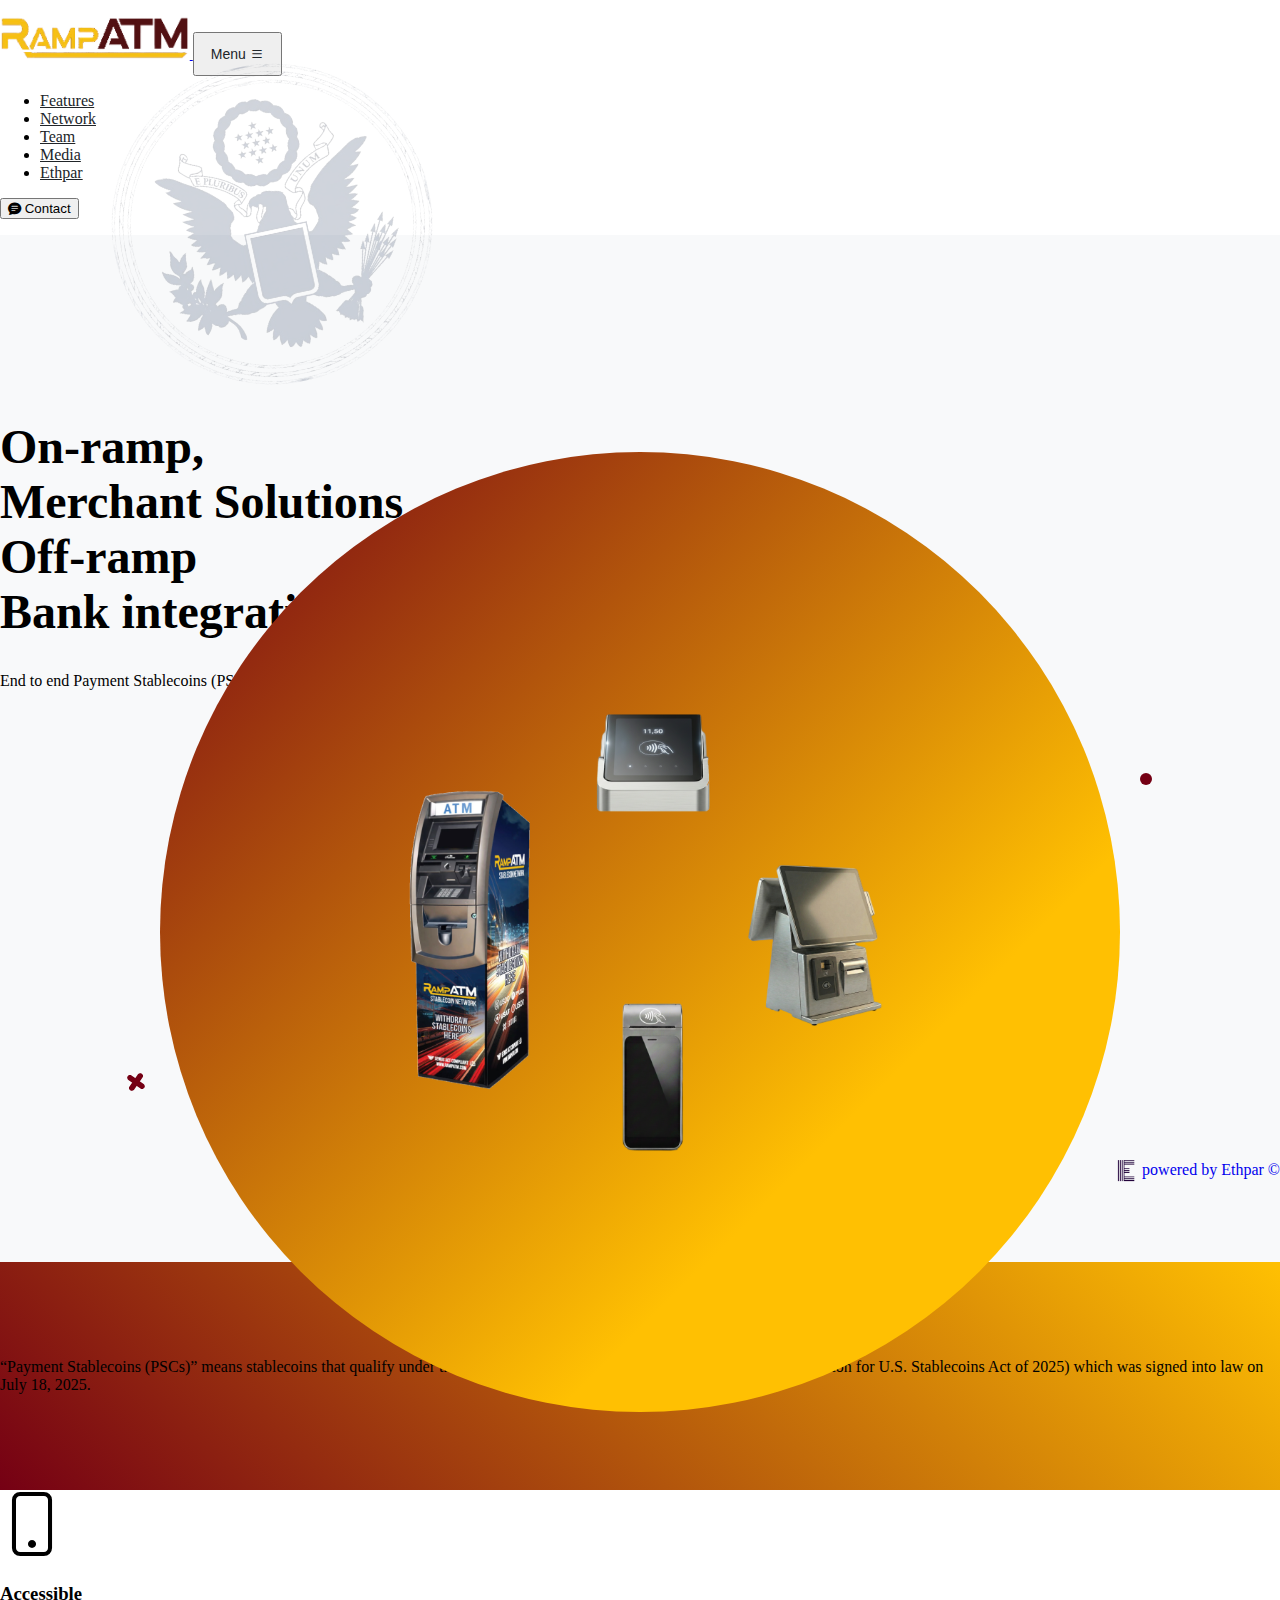
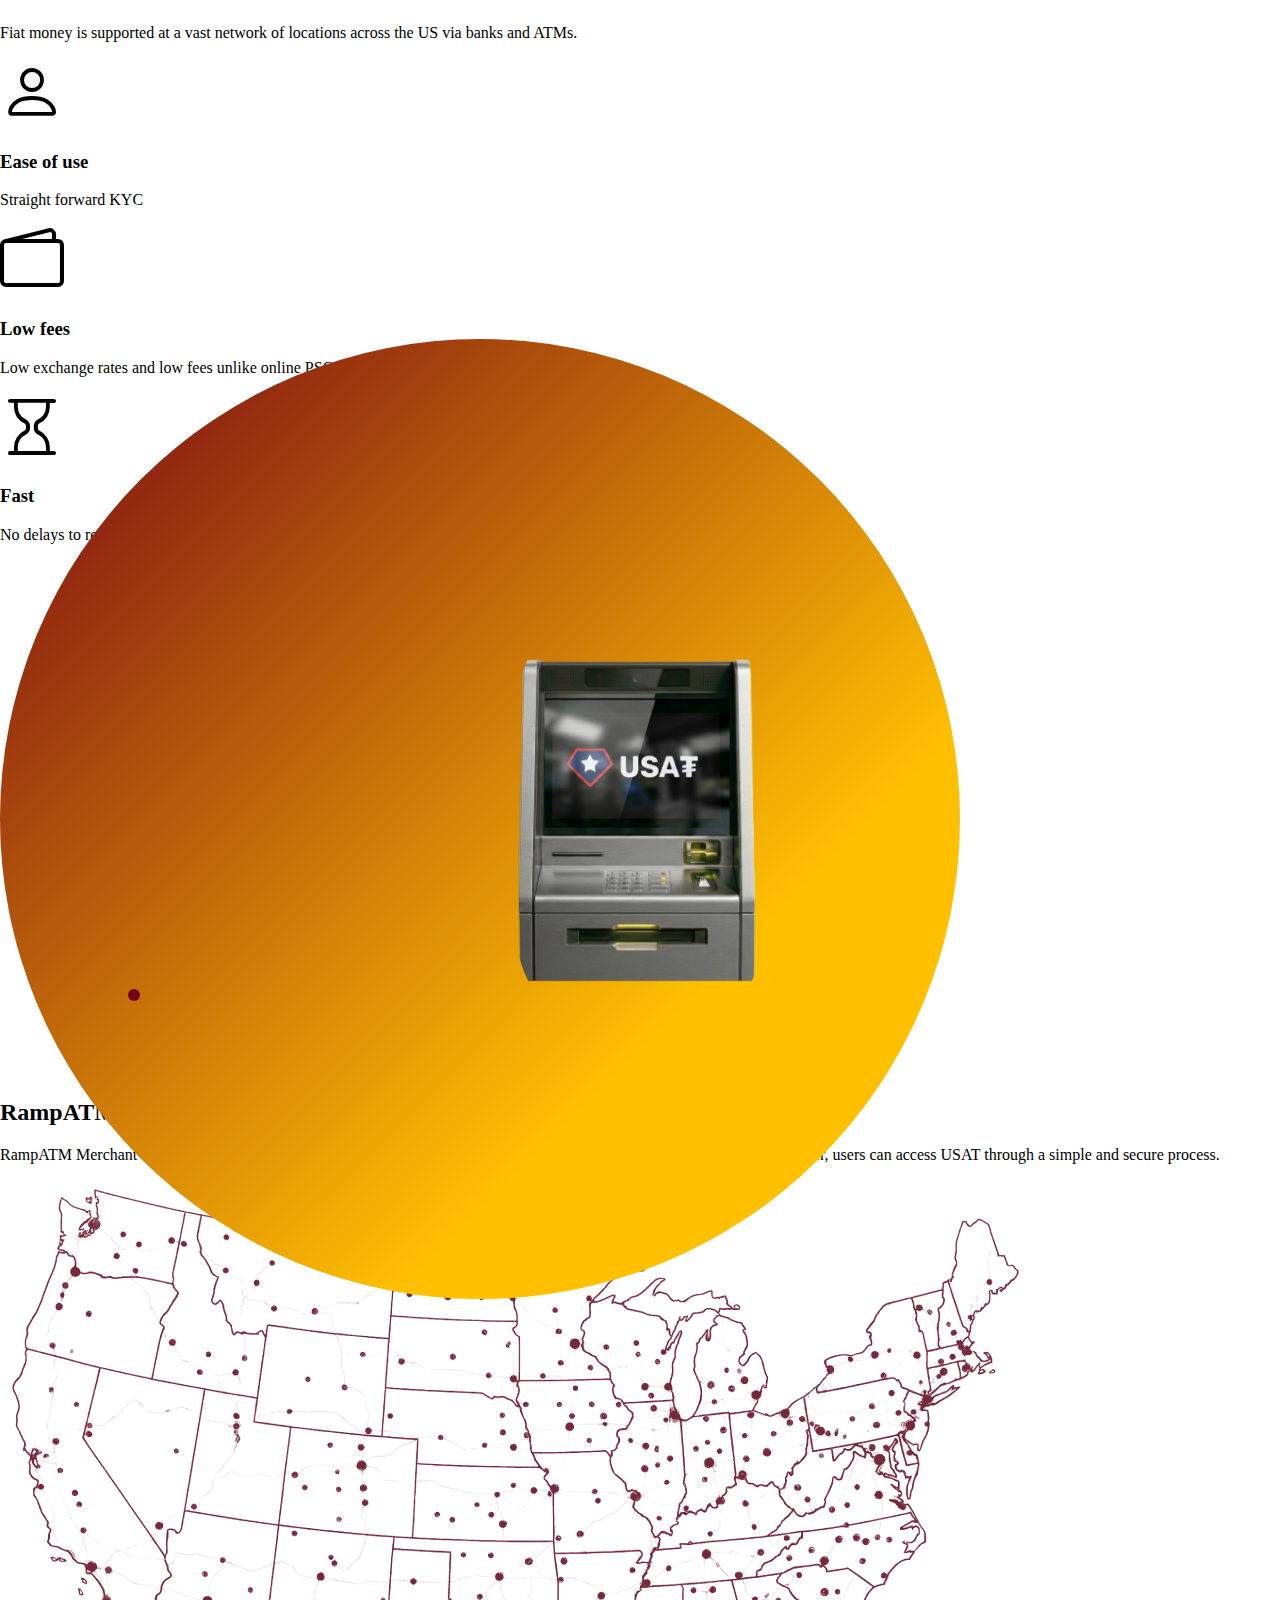
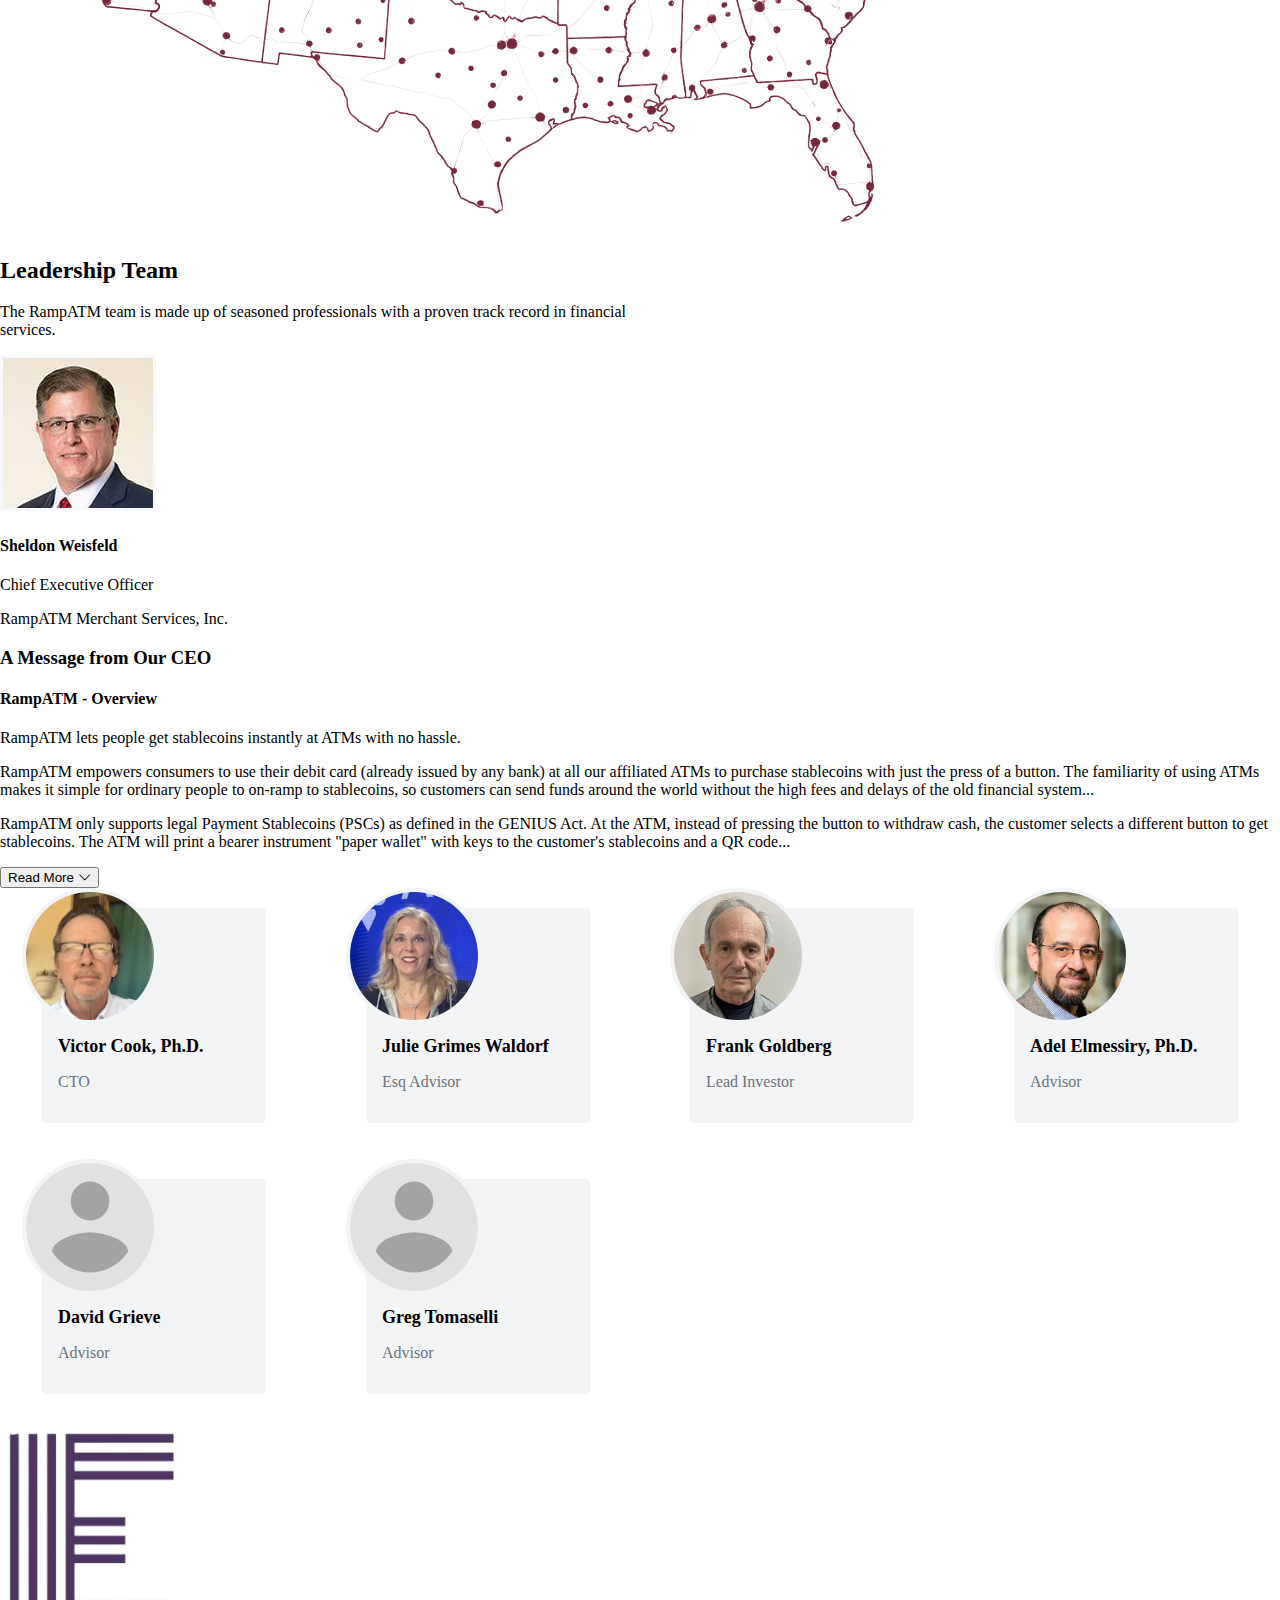
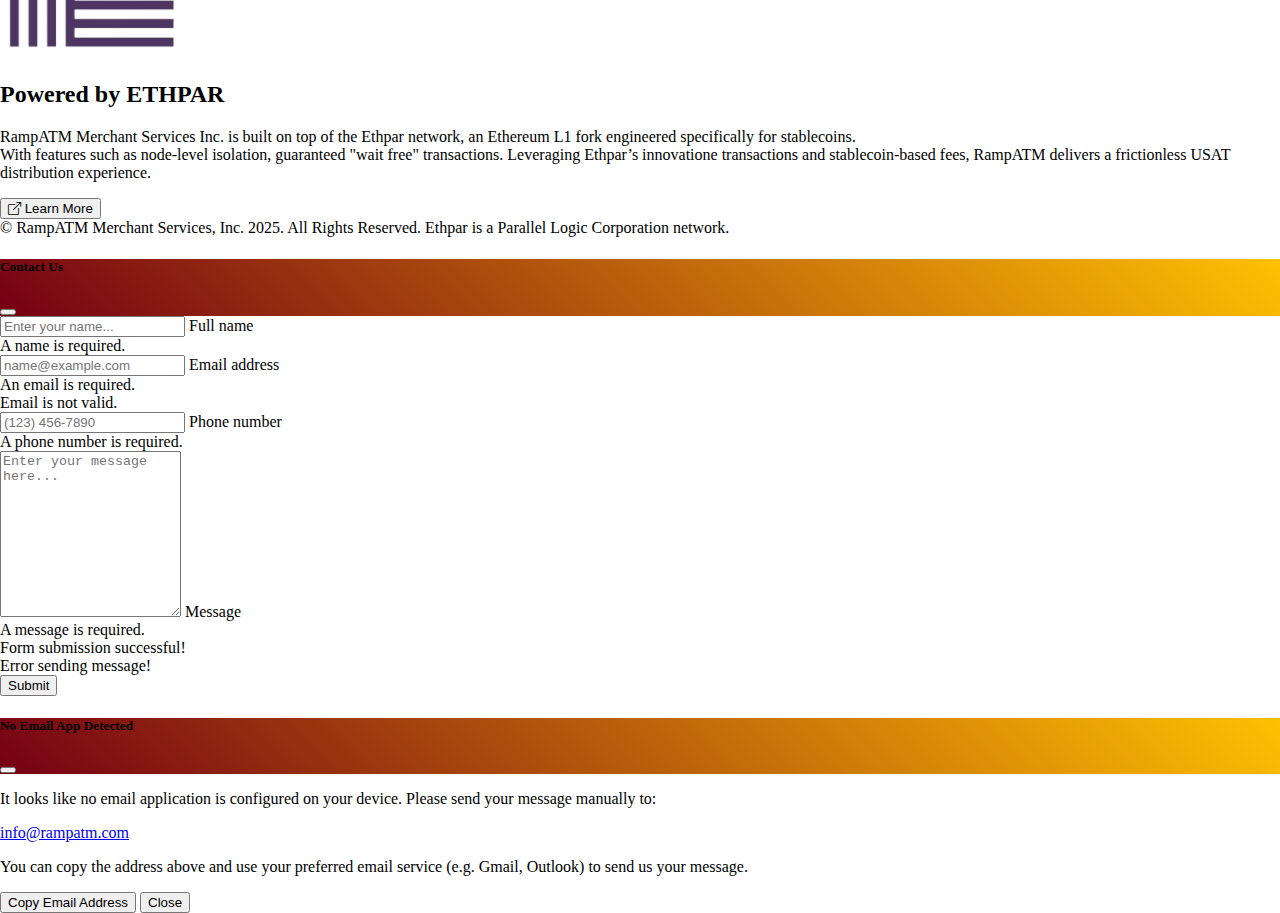
<file: index.html>
<!DOCTYPE html>
<html lang="en">
    <head>
        <link rel="icon" type="image/x-icon" href="assets/img/favicon.ico" />
        <link rel="icon" type="image/png" href="assets/img/favicon.png" />

        <meta charset="utf-8" />
        <meta
            name="viewport"
            content="width=device-width, initial-scale=1, shrink-to-fit=no"
        />
        <meta name="description" content="" />
        <meta name="author" content="" />
        <link rel="icon" type="image/x-icon" href="assets/favicon.ico" />
        <title>RampATM Merchant Services Inc.</title>
        <link
            href="https://cdn.jsdelivr.net/npm/bootstrap-icons@1.5.0/font/bootstrap-icons.css"
            rel="stylesheet"
        />
        <link
            href="https://cdn.jsdelivr.net/npm/bootstrap@5.3.8/dist/css/bootstrap.min.css"
            rel="stylesheet"
            integrity="sha384-sRIl4kxILFvY47J16cr9ZwB07vP4J8+LH7qKQnuqkuIAvNWLzeN8tE5YBujZqJLB"
            crossorigin="anonymous"
        />
        <link href="css/index.css" rel="stylesheet" />
    </head>
    <body id="page-top">
        <!-- Navigation Bar -->
        <nav
            class="navbar navbar-expand-lg navbar-light fixed-top shadow-sm"
            id="mainNav"
        >
            <div class="container px-5">
                <a class="navbar-brand fw-bold" href="#page-top">
                    <img class="logo" src="assets/img/logo-text.png" />
                </a>
                <button
                    class="navbar-toggler"
                    type="button"
                    data-bs-toggle="collapse"
                    data-bs-target="#navbarResponsive"
                    aria-controls="navbarResponsive"
                    aria-expanded="false"
                    aria-label="Toggle navigation"
                >
                    Menu
                    <i class="bi-list"></i>
                </button>
                <div class="collapse navbar-collapse" id="navbarResponsive">
                    <ul class="navbar-nav ms-auto me-4 my-3 my-lg-0">
                        <li class="nav-item">
                            <a class="nav-link me-lg-3" href="#features"
                                >Features</a
                            >
                        </li>
                        <li class="nav-item">
                            <a class="nav-link me-lg-3" href="#network"
                                >Network</a
                            >
                        </li>
                        <li class="nav-item">
                            <a class="nav-link me-lg-3" href="#team">Team</a>
                        </li>
                        <li class="nav-item">
                            <a class="nav-link me-lg-3" href="media.html">Media</a>
                        </li>
                        <li class="nav-item">
                            <a class="nav-link me-lg-3" href="#ethpar"
                                >Ethpar</a
                            >
                        </li>
                    </ul>
                    <button
                        class="btn btn-primary rounded-pill px-3 mb-2 mb-lg-0"
                        data-bs-toggle="modal"
                        data-bs-target="#feedbackModal"
                    >
                        <span class="d-flex align-items-center">
                            <i class="bi-chat-text-fill me-2"></i>
                            <span class="small">Contact</span>
                        </span>
                    </button>
                </div>
            </div>
        </nav>

        <!-- Hero Section -->
        <header class="masthead">
            <div class="container px-5">
                <div class="row gx-5 align-items-center">
                    <div class="col-lg-6">
                        <div class="mb-5 mb-lg-0 text-center text-lg-start">
                            <h1
                                class="display-2 lh-1 mb-3"
                                style="font-size: 3em"
                            >
                                On-ramp,<br />Merchant Solutions<br />Off-ramp<br />Bank
                                integration
                            </h1>
                            <p class="lead fw-normal text-muted">
                                End to end Payment Stablecoins (PSC)
                                Distribution
                            </p>
                        </div>
                    </div>
                    <div class="col-lg-6">
                        <div class="masthead-device-mockup">
                            <svg
                                class="circle"
                                viewBox="0 0 100 100"
                                xmlns="http://www.w3.org/2000/svg"
                            >
                                <defs>
                                    <linearGradient
                                        id="circleGradient"
                                        gradientTransform="rotate(45)"
                                    >
                                        <stop
                                            class="gradient-start-color"
                                            offset="0%"
                                        ></stop>
                                        <stop
                                            class="gradient-end-color"
                                            offset="100%"
                                        ></stop>
                                    </linearGradient>
                                </defs>
                                <circle cx="50" cy="50" r="50"></circle>
                            </svg>
                            <svg
                                class="shape-1 d-none d-sm-block"
                                viewBox="0 0 240.83 240.83"
                                xmlns="http://www.w3.org/2000/svg"
                            >
                                <rect
                                    x="-32.54"
                                    y="78.39"
                                    width="305.92"
                                    height="84.05"
                                    rx="42.03"
                                    transform="translate(120.42 -49.88) rotate(45)"
                                ></rect>
                                <rect
                                    x="-32.54"
                                    y="78.39"
                                    width="305.92"
                                    height="84.05"
                                    rx="42.03"
                                    transform="translate(-49.88 120.42) rotate(-45)"
                                ></rect>
                            </svg>
                            <svg
                                class="shape-2 d-none d-sm-block"
                                viewBox="0 0 100 100"
                                xmlns="http://www.w3.org/2000/svg"
                            >
                                <circle cx="50" cy="50" r="50"></circle>
                            </svg>
                            <img
                                src="assets/img/hero.png"
                                style="
                                    z-index: 1;
                                    width: 500px;
                                    max-width: 80vw;
                                "
                            />
                        </div>
                    </div>
                    <div class="powered-by">
                        <img src="assets/img/ethpar-logo.png" />
                        <a class="text-muted" href="#ethpar">powered by Ethpar ©</a>
                    </div>
                </div>
            </div>
        </header>

        <!-- PSC Section -->
        <aside
            id="psc"
            class="text-center bg-gradient-primary-to-secondary position-relative overflow-hidden"
        >
            <div class="container px-5">
                <div class="row gx-5 justify-content-center">
                    <div class="col-xl-8">
                        <div
                            class="h4 fs-3 text-white mb-4 position-relative z-1 fw-normal"
                        >
                            “Payment Stablecoins (PSCs)” means stablecoins that
                            qualify under the GENIUS Act (Guiding and
                            Establishing National Innovation for U.S.
                            Stablecoins Act of 2025) which was signed into law
                            on July 18, 2025.
                        </div>
                    </div>
                </div>
            </div>
            <img class="usa-seal z-0" src="assets/img/usa-stamp.png" />
        </aside>

        <section id="features">
            <div class="container px-5">
                <div class="row gx-5 align-items-center">
                    <div class="col-lg-8 order-lg-1 mb-5 mb-lg-0">
                        <div class="container-fluid px-5">
                            <div class="row gx-5">
                                <div class="col-md-6 mb-5">
                                    <!-- Feature item-->
                                    <div class="text-center">
                                        <i
                                            class="bi-phone icon-feature text-gradient d-block mb-3"
                                        ></i>
                                        <h3 class="font-alt">Accessible</h3>
                                        <p class="text-muted mb-0">
                                            Fiat money is supported at a vast
                                            network of locations across the US
                                            via banks and ATMs.
                                        </p>
                                    </div>
                                </div>
                                <div class="col-md-6 mb-5">
                                    <!-- Feature item-->
                                    <div class="text-center">
                                        <i
                                            class="bi-person icon-feature text-gradient d-block mb-3"
                                        ></i>
                                        <h3 class="font-alt">Ease of use</h3>
                                        <p class="text-muted mb-0">
                                            Straight forward KYC
                                        </p>
                                    </div>
                                </div>
                            </div>
                            <div class="row">
                                <div class="col-md-6 mb-5 mb-md-0">
                                    <!-- Feature item-->
                                    <div class="text-center">
                                        <i
                                            class="bi-wallet2 icon-feature text-gradient d-block mb-3"
                                        ></i>
                                        <h3 class="font-alt">Low fees</h3>
                                        <p class="text-muted mb-0">
                                            Low exchange rates and low fees
                                            unlike online PSC
                                        </p>
                                    </div>
                                </div>
                                <div class="col-md-6">
                                    <!-- Feature item-->
                                    <div class="text-center">
                                        <i
                                            class="bi-hourglass icon-feature text-gradient d-block mb-3"
                                        ></i>
                                        <h3 class="font-alt">Fast</h3>
                                        <p class="text-muted mb-0">
                                            No delays to receive
                                        </p>
                                    </div>
                                </div>
                            </div>
                        </div>
                    </div>
                    <div class="col-lg-4 order-lg-0">
                        <!-- Features section device mockup-->
                        <div class="features-device-mockup">
                            <svg
                                class="circle"
                                viewBox="0 0 100 100"
                                xmlns="http://www.w3.org/2000/svg"
                            >
                                <defs>
                                    <linearGradient
                                        id="circleGradient"
                                        gradientTransform="rotate(45)"
                                    >
                                        <stop
                                            class="gradient-start-color"
                                            offset="0%"
                                        ></stop>
                                        <stop
                                            class="gradient-end-color"
                                            offset="100%"
                                        ></stop>
                                    </linearGradient>
                                </defs>
                                <circle cx="50" cy="50" r="50"></circle>
                            </svg>
                            <svg
                                class="shape-1 d-none d-sm-block"
                                viewBox="0 0 240.83 240.83"
                                xmlns="http://www.w3.org/2000/svg"
                            >
                                <rect
                                    x="-32.54"
                                    y="78.39"
                                    width="305.92"
                                    height="84.05"
                                    rx="42.03"
                                    transform="translate(120.42 -49.88) rotate(45)"
                                ></rect>
                                <rect
                                    x="-32.54"
                                    y="78.39"
                                    width="305.92"
                                    height="84.05"
                                    rx="42.03"
                                    transform="translate(-49.88 120.42) rotate(-45)"
                                ></rect>
                            </svg>
                            <svg
                                class="shape-2 d-none d-sm-block"
                                viewBox="0 0 100 100"
                                xmlns="http://www.w3.org/2000/svg"
                            >
                                <circle cx="50" cy="50" r="50"></circle>
                            </svg>
                            <img
                                src="assets/img/atm-front.png"
                                style="z-index: 1; width: 250px; padding: 29px"
                            />
                        </div>
                    </div>
                </div>
            </div>
        </section>

        <section class="bg-light" id="network">
            <div class="container px-5">
                <div
                    class="row gx-5 align-items-center justify-content-center justify-content-lg-between"
                >
                    <div class="col-12 col-lg-5">
                        <h2 class="display-4 lh-1 mb-4">RampATM Network</h2>
                        <p class="lead fw-normal text-muted mb-5 mb-lg-0">
                            RampATM Merchant Services, Inc. operates differently
                            from traditional BTMs. With verification handled
                            upstream by the issuer, users can access USAT
                            through a simple and secure process.
                        </p>
                    </div>
                    <div class="col-sm-8 col-md-6">
                        <div class="px-5 px-sm-0">
                            <img
                                class="img-fluid"
                                src="assets/img/service-locations-map.png"
                                alt="..."
                            />
                        </div>
                    </div>
                </div>
            </div>
        </section>

        <!-- Team section -->
        <section class="team" id="team">
            <div class="team-content container px-5">
                <h2 class="display-4 lh-1 mb-4">Leadership Team</h2>
                <p class="team-desc lead fw-normal text-muted mb-5">
                    The RampATM team is made up of seasoned professionals with a
                    proven track record in financial services.
                </p>
                
                <!-- CEO Message within Team Section -->
                <div class="ceo-message-section mb-5 p-4 bg-light rounded-3">
                    <div class="row gx-5 align-items-center">
                        <div class="col-lg-3 mb-4 mb-lg-0">
                            <div class="text-center">
                                <img 
                                    src="assets/img/team/sheldon.jpg" 
                                    alt="Sheldon Weisfeld, CEO"
                                    class="rounded-circle mb-3"
                                    style="width: 150px; height: 150px; object-fit: cover; border: 3px solid #f8f9fa;"
                                />
                                <h4 class="font-alt mb-1">Sheldon Weisfeld</h4>
                                <p class="text-muted small mb-0">Chief Executive Officer</p>
                                <p class="text-muted small mb-0">RampATM Merchant Services, Inc.</p>
                            </div>
                        </div>
                        <div class="col-lg-9">
                            <div class="ceo-message-content">
                                <h3 class="h4 mb-3">A Message from Our CEO</h3>
                                
                                <h4 class="h6 mb-2 text-primary">RampATM - Overview</h4>
                                
                                <div class="text-muted mb-3">
                                    <p class="mb-2">
                                        RampATM lets people get stablecoins instantly at ATMs with no hassle.
                                    </p>
                                    
                                    <div id="ceo-message-preview">
                                        <p class="mb-2">
                                            RampATM empowers consumers to use their debit card (already issued by any bank) at all our affiliated ATMs to purchase stablecoins with just the press of a button. The familiarity of using ATMs makes it simple for ordinary people to on-ramp to stablecoins, so customers can send funds around the world without the high fees and delays of the old financial system...
                                        </p>
                                        
                                        <p class="mb-2">
                                            RampATM only supports legal Payment Stablecoins (PSCs) as defined in the GENIUS Act. At the ATM, instead of pressing the button to withdraw cash, the customer selects a different button to get stablecoins. The ATM will print a bearer instrument "paper wallet" with keys to the customer's stablecoins and a QR code...
                                        </p>
                                    </div>
                                    
                                    <div id="ceo-message-full" style="display: none;">
                                        <p class="mb-2">
                                            RampATM empowers consumers to use their debit card (already issued by any bank) at all our affiliated ATMs to purchase stablecoins with just the press of a button. The familiarity of using ATMs makes it simple for ordinary people to on-ramp to stablecoins, so customers can send funds around the world without the high fees and delays of the old financial system, convert to bitcoin or any other digital asset and access endless DeFi opportunities.
                                        </p>
                                        
                                        <p class="mb-2">
                                            RampATM only supports legal Payment Stablecoins (PSCs) as defined in the GENIUS Act. At the ATM, instead of pressing the button to withdraw cash, the customer selects a different button to get stablecoins. The ATM will print a bearer instrument "paper wallet" with keys to the customer's stablecoins and a QR code. The customer can hold onto the bearer instrument like cash or use the QR code to transfer their stablecoins. No other method of on-ramping compares due to the widespread use and unique legal status of ATMs, with KYC (Know Your Customer documentation) already done by the bank that issued the debit card.
                                        </p>
                                        
                                        <p class="mb-2">
                                            RampATM accelerates mass adoption of stablecoins by removing barriers to customer acquisition for stablecoin issuers, wallets and exchanges, lowering costs and increasing speed/efficiency.
                                        </p>
                                        
                                        <p class="mb-2">
                                            In addition to our unique consumer ATM strategy, RampATM Merchant Services (RMS) has developed a gateway for transaction processing for businesses to accept stablecoins, reducing their high Visa/MasterCard transaction fees by as much as 88%. As part of our go-to market strategy, RMS has developed and runs on a high-speed Layer 1 Blockchain ETHPAR, purpose-built for Payment Stablecoin settlements. The ETHPAR whitepaper can be found at <a href="https://www.ethpar.com" target="_blank" class="text-primary">www.ethpar.com</a>.
                                        </p>
                                        
                                        <p class="mb-2">
                                            If your stablecoin partners with RampATM, we will help fulfill their patriotic duty to provide access in thousands of locations, becoming the dominant Payment Stablecoin. RampATM will drive mass market adoption and reduce barriers to entry.
                                        </p>
                                        
                                        <p class="mb-2">
                                            If you think of other beneficial partnerships for RampATM, we invite you to make additional introductions.
                                        </p>
                                    </div>
                                    
                                    <button class="btn btn-outline-primary btn-sm" id="read-more-btn" onclick="toggleCeoMessage()">
                                        <span id="read-more-text">Read More</span>
                                        <i class="bi bi-chevron-down ms-1" id="read-more-icon"></i>
                                    </button>
                                </div>
                            </div>
                        </div>
                    </div>
                </div>
                <div class="team-grid">
                    <div class="member">
                        <img
                            src="assets/img/team/victor.jpg"
                            alt="Victor Cook"
                        />
                        <h4 class="member-name">Victor Cook, Ph.D.</h4>
                        <p class="member-role">CTO</p>
                    </div>

                    <div class="member">
                        <img
                            src="assets/img/team/julie.jpg"
                            alt="Julie Grimes Waldorf"
                        />
                        <h4 class="member-name">Julie Grimes Waldorf</h4>
                        <p class="member-role">Esq Advisor</p>
                    </div>

                    <div class="member">
                        <img
                            src="assets/img/team/frank.jpg"
                            alt="Frank Goldberg"
                        />
                        <h4 class="member-name">Frank Goldberg</h4>
                        <p class="member-role">Lead Investor</p>
                    </div>

                    <div class="member">
                        <img
                            src="assets/img/team/adel.jpg"
                            alt="Adel Elmessiry, Ph.D."
                        />
                        <h4 class="member-name">Adel Elmessiry, Ph.D.</h4>
                        <p class="member-role">Advisor</p>
                    </div>

                    <div class="member">
                        <img
                            src="assets/img/team/placeholder.png"
                            alt="David Grieve"
                        />
                        <h4 class="member-name">David Grieve</h4>
                        <p class="member-role">Advisor</p>
                    </div>

                    <div class="member">
                        <img
                            src="assets/img/team/placeholder.png"
                            alt="Greg Tomaselli"
                        />
                        <h4 class="member-name">Greg Tomaselli</h4>
                        <p class="member-role">Advisor</p>
                    </div>
                </div>
            </div>
        </section>

        <!-- ETHPAR Section -->
        <section class="bg-light py-5" id="ethpar">
            <div class="container px-4">
                <div
                    class="row gx-5 align-items-center justify-content-center justify-content-lg-between"
                >
                    <div
                        class="col-10 col-sm-8 col-md-6 col-lg-5 mb-4 mb-lg-0 text-center"
                    >
                        <img
                            class="ethpar-mascot img-fluid"
                            src="assets/img/ethpar-logo.png"
                            alt="Ethpar network illustration"
                        />
                    </div>

                    <div
                        class="col-12 col-md-10 col-lg-6 text-center text-lg-start"
                    >
                        <h2 class="display-4 lh-1 mb-4">Powered by ETHPAR</h2>
                        <p class="lead fw-normal text-muted mb-4 mb-lg-0">
                            RampATM Merchant Services Inc. is built on top of
                            the Ethpar network, an Ethereum L1 fork engineered
                            specifically for stablecoins.
                            <br />With features such as node-level isolation,
                            guaranteed "wait free" transactions. Leveraging
                            Ethpar’s innovatione transactions and
                            stablecoin-based fees, RampATM delivers a
                            frictionless USAT distribution experience.
                        </p>

                        <a href="https://www.ethpar.com/" target="_blank">
                            <button
                                class="btn btn-secondary rounded-pill px-3 mt-4"
                            >
                                <span class="d-flex align-items-center">
                                    <i
                                        class="bi bi-box-arrow-up-right me-2"
                                    ></i>
                                    <span class="small">Learn More</span>
                                </span>
                            </button>
                        </a>
                    </div>
                </div>
            </div>
        </section>

        <!-- Footer-->
        <footer class="bg-black text-center py-5">
            <div class="container px-5">
                <div class="text-white-50 small">
                    <div class="mb-2">
                        &copy; RampATM Merchant Services, Inc. 2025. All Rights
                        Reserved. Ethpar is a Parallel Logic Corporation
                        network.
                    </div>
                </div>
            </div>
        </footer>

        <!-- Feedback Modal-->
        <div
            class="modal fade"
            id="feedbackModal"
            tabindex="-1"
            aria-labelledby="feedbackModalLabel"
            aria-hidden="true"
        >
            <div class="modal-dialog modal-dialog-centered">
                <div class="modal-content">
                    <div
                        class="modal-header bg-gradient-primary-to-secondary p-4"
                    >
                        <h5
                            class="modal-title font-alt text-white"
                            id="feedbackModalLabel"
                        >
                            Contact Us
                        </h5>
                        <button
                            class="btn-close btn-close-white"
                            type="button"
                            data-bs-dismiss="modal"
                            aria-label="Close"
                        ></button>
                    </div>
                    <div class="modal-body border-0 p-4">
                        <form id="contactForm">
                            <!-- Name input-->
                            <div class="form-floating mb-3">
                                <input
                                    class="form-control"
                                    id="name"
                                    type="text"
                                    placeholder="Enter your name..."
                                    data-sb-validations="required"
                                />
                                <label for="name">Full name</label>
                                <div
                                    class="invalid-feedback"
                                    data-sb-feedback="name:required"
                                >
                                    A name is required.
                                </div>
                            </div>
                            <div class="form-floating mb-3">
                                <input
                                    class="form-control"
                                    id="email"
                                    type="email"
                                    placeholder="name@example.com"
                                    data-sb-validations="required,email"
                                />
                                <label for="email">Email address</label>
                                <div
                                    class="invalid-feedback"
                                    data-sb-feedback="email:required"
                                >
                                    An email is required.
                                </div>
                                <div
                                    class="invalid-feedback"
                                    data-sb-feedback="email:email"
                                >
                                    Email is not valid.
                                </div>
                            </div>
                            <!-- Phone number input-->
                            <div class="form-floating mb-3">
                                <input
                                    class="form-control"
                                    id="phone"
                                    type="tel"
                                    placeholder="(123) 456-7890"
                                    data-sb-validations="required"
                                />
                                <label for="phone">Phone number</label>
                                <div
                                    class="invalid-feedback"
                                    data-sb-feedback="phone:required"
                                >
                                    A phone number is required.
                                </div>
                            </div>
                            <!-- Message input-->
                            <div class="form-floating mb-3">
                                <textarea
                                    class="form-control"
                                    id="message"
                                    type="text"
                                    placeholder="Enter your message here..."
                                    style="height: 10rem"
                                    data-sb-validations="required"
                                ></textarea>
                                <label for="message">Message</label>
                                <div
                                    class="invalid-feedback"
                                    data-sb-feedback="message:required"
                                >
                                    A message is required.
                                </div>
                            </div>
                            <!-- Submit success message-->
                            <div class="d-none" id="submitSuccessMessage">
                                <div class="text-center mb-3">
                                    <div class="fw-bolder">
                                        Form submission successful!
                                    </div>
                                </div>
                            </div>
                            <!-- Submit error message-->
                            <div class="d-none" id="submitErrorMessage">
                                <div class="text-center text-danger mb-3">
                                    Error sending message!
                                </div>
                            </div>
                            <!-- Submit Button-->
                            <div class="d-grid">
                                <button
                                    class="btn btn-primary rounded-pill btn-lg"
                                    id="submitButton"
                                    type="submit"
                                >
                                    Submit
                                </button>
                            </div>
                        </form>
                    </div>
                </div>
            </div>
        </div>

        <!-- Mail Client Fallback Modal -->
        <div
            class="modal fade"
            id="mailFallbackModal"
            tabindex="-1"
            aria-labelledby="mailFallbackModalLabel"
            aria-hidden="true"
        >
            <div class="modal-dialog modal-dialog-centered">
                <div class="modal-content">
                    <div
                        class="modal-header bg-gradient-primary-to-secondary p-4"
                    >
                        <h5
                            class="modal-title font-alt text-white"
                            id="mailFallbackModalLabel"
                        >
                            No Email App Detected
                        </h5>
                        <button
                            class="btn-close btn-close-white"
                            type="button"
                            data-bs-dismiss="modal"
                            aria-label="Close"
                        ></button>
                    </div>
                    <div class="modal-body border-0 p-4">
                        <p>
                            It looks like no email application is configured on
                            your device. Please send your message manually to:
                        </p>
                        <p class="fw-bolder text-center fs-5">
                            <a href="mailto:info@rampatm.com"
                                >info@rampatm.com</a
                            >
                        </p>
                        <p class="text-muted small mb-0">
                            You can copy the address above and use your
                            preferred email service (e.g. Gmail, Outlook) to
                            send us your message.
                        </p>
                    </div>
                    <div class="modal-footer">
                        <button
                            type="button"
                            class="btn btn-primary rounded-pill"
                            id="copyEmailBtn"
                        >
                            Copy Email Address
                        </button>
                        <button
                            type="button"
                            class="btn btn-secondary rounded-pill"
                            data-bs-dismiss="modal"
                        >
                            Close
                        </button>
                    </div>
                </div>
            </div>
        </div>

        <script src="js/scripts.js"></script>

        <!-- Bootstrap core JS-->
        <script
            src="https://cdn.jsdelivr.net/npm/bootstrap@5.3.8/dist/js/bootstrap.bundle.min.js"
            integrity="sha384-FKyoEForCGlyvwx9Hj09JcYn3nv7wiPVlz7YYwJrWVcXK/BmnVDxM+D2scQbITxI"
            crossorigin="anonymous"
        ></script>

        <!-- CEO Message Toggle Script -->
        <script>
            function toggleCeoMessage() {
                const preview = document.getElementById('ceo-message-preview');
                const full = document.getElementById('ceo-message-full');
                const buttonText = document.getElementById('read-more-text');
                const buttonIcon = document.getElementById('read-more-icon');
                
                if (full.style.display === 'none') {
                    // Show full message
                    preview.style.display = 'none';
                    full.style.display = 'block';
                    buttonText.textContent = 'Read Less';
                    buttonIcon.className = 'bi bi-chevron-up ms-1';
                } else {
                    // Show preview
                    preview.style.display = 'block';
                    full.style.display = 'none';
                    buttonText.textContent = 'Read More';
                    buttonIcon.className = 'bi bi-chevron-down ms-1';
                }
            }
        </script>
    </body>
</html>
</file>
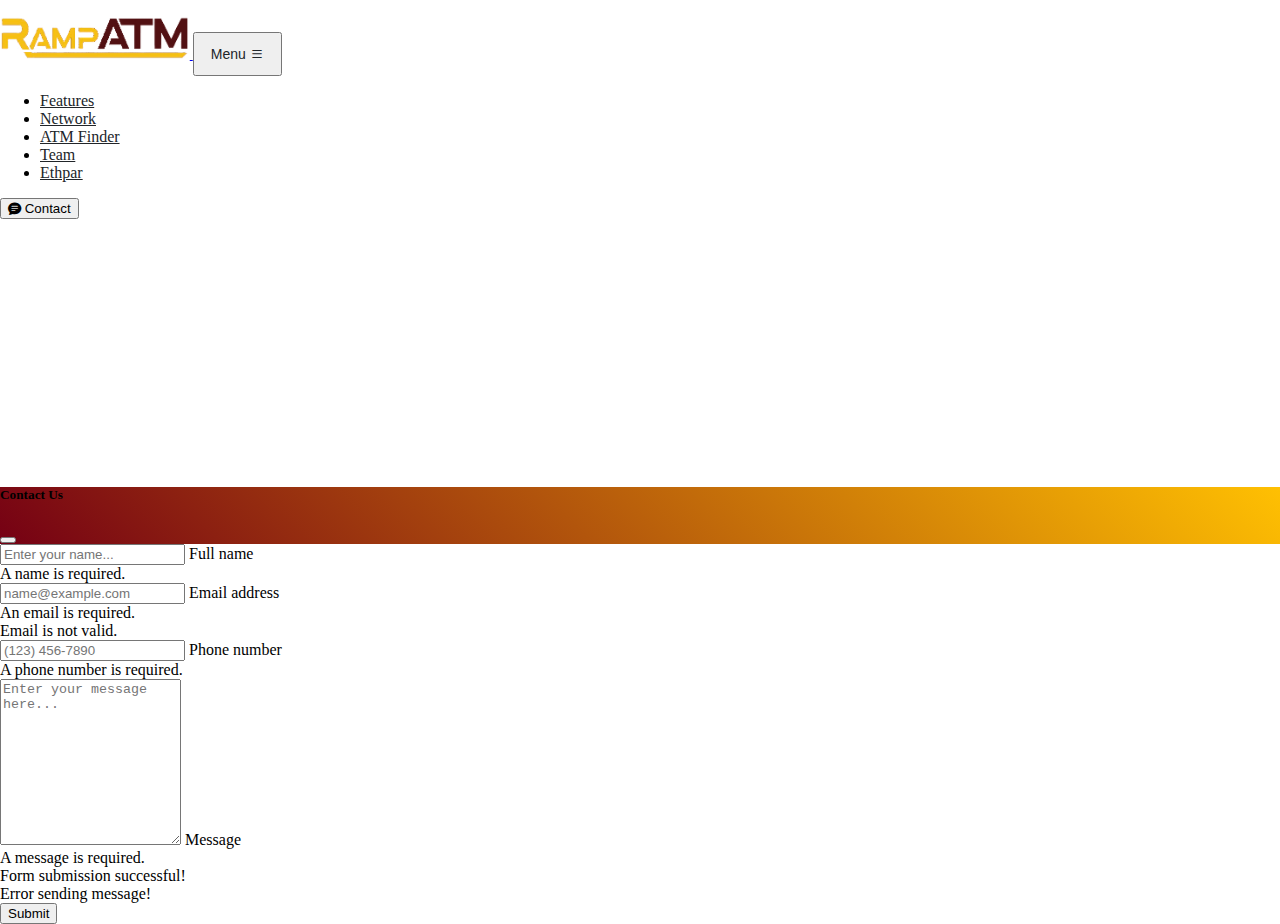
<file: atm-finder.html>
<!DOCTYPE html>
<html lang="en">
    <head>
        <link rel="icon" type="image/x-icon" href="assets/img/favicon.ico" />
        <link rel="icon" type="image/png" href="assets/img/favicon.png" />

        <meta charset="utf-8" />
        <meta
            name="viewport"
            content="width=device-width, initial-scale=1, shrink-to-fit=no"
        />
        <meta name="description" content="" />
        <meta name="author" content="" />
        <link rel="icon" type="image/x-icon" href="assets/favicon.ico" />
        <title>ATM Finder - RampATM Merchant Services Inc.</title>
        <link
            href="https://cdn.jsdelivr.net/npm/bootstrap-icons@1.5.0/font/bootstrap-icons.css"
            rel="stylesheet"
        />
        <link
            href="https://cdn.jsdelivr.net/npm/bootstrap@5.3.8/dist/css/bootstrap.min.css"
            rel="stylesheet"
            integrity="sha384-sRIl4kxILFvY47J16cr9ZwB07vP4J8+LH7qKQnuqkuIAvNWLzeN8tE5YBujZqJLB"
            crossorigin="anonymous"
        />
        <link href="css/index.css" rel="stylesheet" />
    </head>
    <body id="page-top">
        <!-- Navigation Bar -->
        <nav
            class="navbar navbar-expand-lg navbar-light fixed-top shadow-sm"
            id="mainNav"
        >
            <div class="container px-5">
                <a class="navbar-brand fw-bold" href="index.html">
                    <img class="logo" src="assets/img/logo-text.png" />
                </a>
                <button
                    class="navbar-toggler"
                    type="button"
                    data-bs-toggle="collapse"
                    data-bs-target="#navbarResponsive"
                    aria-controls="navbarResponsive"
                    aria-expanded="false"
                    aria-label="Toggle navigation"
                >
                    Menu
                    <i class="bi-list"></i>
                </button>
                <div class="collapse navbar-collapse" id="navbarResponsive">
                    <ul class="navbar-nav ms-auto me-4 my-3 my-lg-0">
                        <li class="nav-item">
                            <a class="nav-link me-lg-3" href="index.html#features"
                                >Features</a
                            >
                        </li>
                        <li class="nav-item">
                            <a class="nav-link me-lg-3" href="index.html#network"
                                >Network</a
                            >
                        </li>
                        <li class="nav-item">
                            <a class="nav-link me-lg-3 active" href="atm-finder.html">ATM Finder</a>
                        </li>
                        <li class="nav-item">
                            <a class="nav-link me-lg-3" href="index.html#team">Team</a>
                        </li>
                        <li class="nav-item">
                            <a class="nav-link me-lg-3" href="index.html#ethpar"
                                >Ethpar</a
                            >
                        </li>
                    </ul>
                    <div class="ms-4">
                        <button
                            class="btn btn-primary rounded-pill px-3 mb-2 mb-lg-0"
                            data-bs-toggle="modal"
                            data-bs-target="#feedbackModal"
                        >
                            <span class="d-flex align-items-center">
                                <i class="bi-chat-text-fill me-2"></i>
                                <span class="small">Contact</span>
                            </span>
                        </button>
                    </div>
                </div>
            </div>
        </nav>

        <!-- ATM Finder Content -->
        <div class="vh-100" style="margin-top: 76px;">
            <iframe 
                src="https://locator.dev.rampatm.com/"
                width="100%" 
                height="100%" 
                frameborder="0" 
                style="border: none;"
                title="RampATM Locator Map"
                allow="geolocation">
            </iframe>
        </div>

        <!-- Feedback Modal-->
        <div
            class="modal fade"
            id="feedbackModal"
            tabindex="-1"
            aria-labelledby="feedbackModalLabel"
            aria-hidden="true"
        >
            <div class="modal-dialog modal-dialog-centered">
                <div class="modal-content">
                    <div
                        class="modal-header bg-gradient-primary-to-secondary p-4"
                    >
                        <h5
                            class="modal-title font-alt text-white"
                            id="feedbackModalLabel"
                        >
                            Contact Us
                        </h5>
                        <button
                            class="btn-close btn-close-white"
                            type="button"
                            data-bs-dismiss="modal"
                            aria-label="Close"
                        ></button>
                    </div>
                    <div class="modal-body border-0 p-4">
                        <form id="contactForm">
                            <!-- Name input-->
                            <div class="form-floating mb-3">
                                <input
                                    class="form-control"
                                    id="name"
                                    type="text"
                                    placeholder="Enter your name..."
                                    data-sb-validations="required"
                                />
                                <label for="name">Full name</label>
                                <div
                                    class="invalid-feedback"
                                    data-sb-feedback="name:required"
                                >
                                    A name is required.
                                </div>
                            </div>
                            <div class="form-floating mb-3">
                                <input
                                    class="form-control"
                                    id="email"
                                    type="email"
                                    placeholder="name@example.com"
                                    data-sb-validations="required,email"
                                />
                                <label for="email">Email address</label>
                                <div
                                    class="invalid-feedback"
                                    data-sb-feedback="email:required"
                                >
                                    An email is required.
                                </div>
                                <div
                                    class="invalid-feedback"
                                    data-sb-feedback="email:email"
                                >
                                    Email is not valid.
                                </div>
                            </div>
                            <!-- Phone number input-->
                            <div class="form-floating mb-3">
                                <input
                                    class="form-control"
                                    id="phone"
                                    type="tel"
                                    placeholder="(123) 456-7890"
                                    data-sb-validations="required"
                                />
                                <label for="phone">Phone number</label>
                                <div
                                    class="invalid-feedback"
                                    data-sb-feedback="phone:required"
                                >
                                    A phone number is required.
                                </div>
                            </div>
                            <!-- Message input-->
                            <div class="form-floating mb-3">
                                <textarea
                                    class="form-control"
                                    id="message"
                                    type="text"
                                    placeholder="Enter your message here..."
                                    style="height: 10rem"
                                    data-sb-validations="required"
                                ></textarea>
                                <label for="message">Message</label>
                                <div
                                    class="invalid-feedback"
                                    data-sb-feedback="message:required"
                                >
                                    A message is required.
                                </div>
                            </div>
                            <!-- Submit success message-->
                            <div class="d-none" id="submitSuccessMessage">
                                <div class="text-center mb-3">
                                    <div class="fw-bolder">
                                        Form submission successful!
                                    </div>
                                </div>
                            </div>
                            <!-- Submit error message-->
                            <div class="d-none" id="submitErrorMessage">
                                <div class="text-center text-danger mb-3">
                                    Error sending message!
                                </div>
                            </div>
                            <!-- Submit Button-->
                            <div class="d-grid">
                                <button
                                    class="btn btn-primary rounded-pill btn-lg"
                                    id="submitButton"
                                    type="submit"
                                >
                                    Submit
                                </button>
                            </div>
                        </form>
                    </div>
                </div>
            </div>
        </div>

        <!-- Bootstrap core JS-->
        <script
            src="https://cdn.jsdelivr.net/npm/bootstrap@5.3.8/dist/js/bootstrap.bundle.min.js"
            integrity="sha384-FKyoEForCGlyvwx9Hj09JcYn3nv7wiPVlz7YYwJrWVcXK/BmnVDxM+D2scQbITxI"
            crossorigin="anonymous"
        ></script>

        <!-- Core theme JS-->
        <script src="js/scripts.js"></script>
    </body>
</html>
</file>
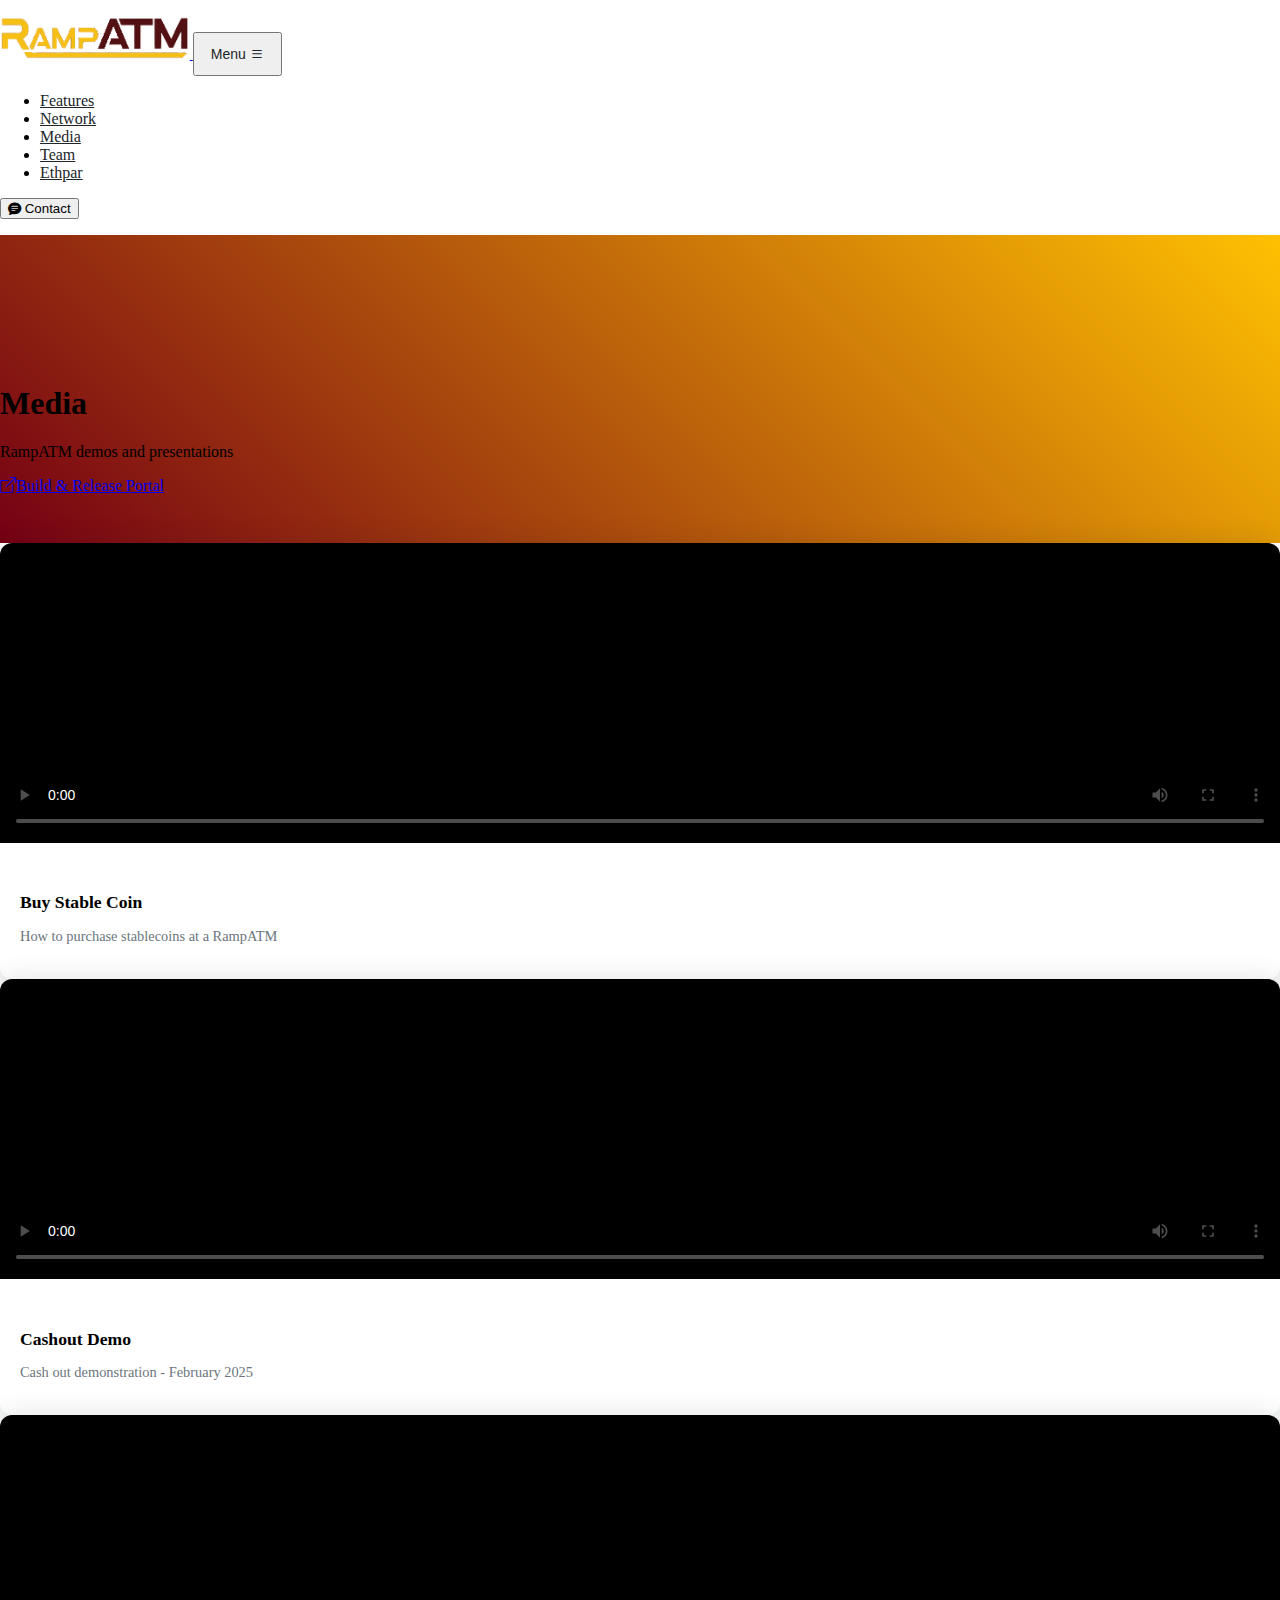
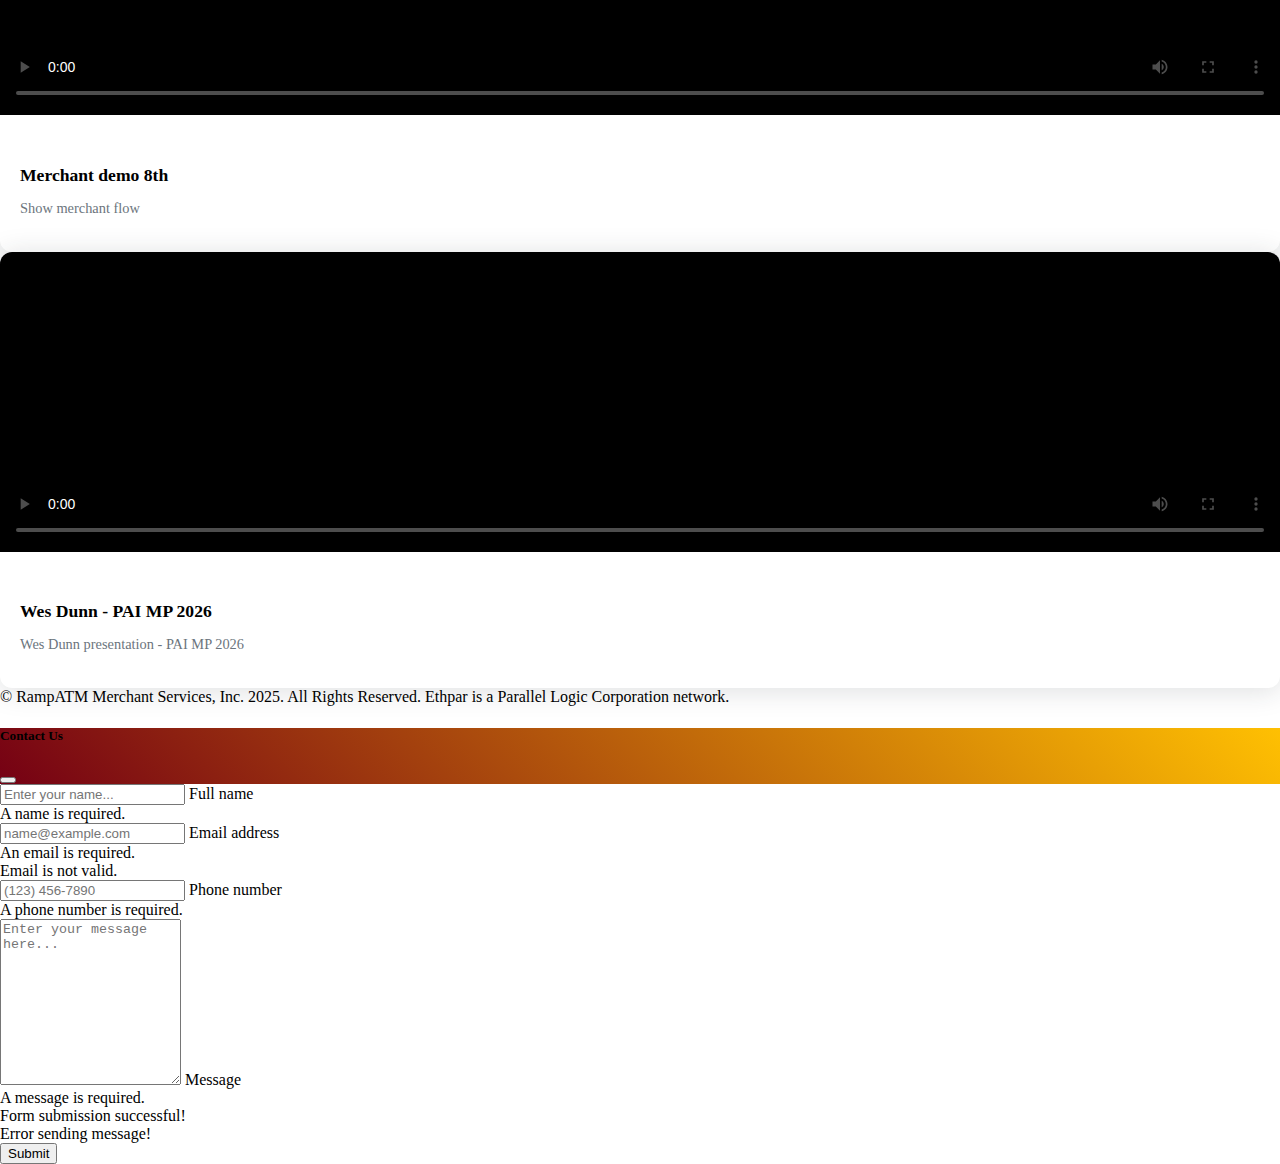
<file: media.html>
<!DOCTYPE html>
<html lang="en">
    <head>
        <link rel="icon" type="image/x-icon" href="assets/img/favicon.ico" />
        <link rel="icon" type="image/png" href="assets/img/favicon.png" />

        <meta charset="utf-8" />
        <meta
            name="viewport"
            content="width=device-width, initial-scale=1, shrink-to-fit=no"
        />
        <meta name="description" content="" />
        <meta name="author" content="" />
        <link rel="icon" type="image/x-icon" href="assets/favicon.ico" />
        <title>Media - RampATM Merchant Services Inc.</title>
        <link
            href="https://cdn.jsdelivr.net/npm/bootstrap-icons@1.5.0/font/bootstrap-icons.css"
            rel="stylesheet"
        />
        <link
            href="https://cdn.jsdelivr.net/npm/bootstrap@5.3.8/dist/css/bootstrap.min.css"
            rel="stylesheet"
            integrity="sha384-sRIl4kxILFvY47J16cr9ZwB07vP4J8+LH7qKQnuqkuIAvNWLzeN8tE5YBujZqJLB"
            crossorigin="anonymous"
        />
        <link href="css/index.css" rel="stylesheet" />
        <style>
            .video-card {
                background: #fff;
                border-radius: 12px;
                overflow: hidden;
                box-shadow: 0 0.15rem 1.75rem 0 rgba(33, 40, 50, 0.15);
                transition: transform 0.2s ease;
            }
            .video-card:hover {
                transform: translateY(-4px);
            }
            .video-card video {
                width: 100%;
                height: 300px;
                object-fit: cover;
                display: block;
                background: #000;
            }
            .video-card .card-body {
                padding: 1.25rem;
            }
            .video-card .card-title {
                font-size: 1.1rem;
                font-weight: 600;
                margin-bottom: 0.25rem;
            }
            .video-card .card-text {
                font-size: 0.9rem;
                color: #6c757d;
            }
            .media-hero {
                padding-top: 8rem;
                padding-bottom: 3rem;
            }
        </style>
    </head>
    <body id="page-top">
        <!-- Navigation Bar -->
        <nav
            class="navbar navbar-expand-lg navbar-light fixed-top shadow-sm"
            id="mainNav"
        >
            <div class="container px-5">
                <a class="navbar-brand fw-bold" href="index.html">
                    <img class="logo" src="assets/img/logo-text.png" />
                </a>
                <button
                    class="navbar-toggler"
                    type="button"
                    data-bs-toggle="collapse"
                    data-bs-target="#navbarResponsive"
                    aria-controls="navbarResponsive"
                    aria-expanded="false"
                    aria-label="Toggle navigation"
                >
                    Menu
                    <i class="bi-list"></i>
                </button>
                <div class="collapse navbar-collapse" id="navbarResponsive">
                    <ul class="navbar-nav ms-auto me-4 my-3 my-lg-0">
                        <li class="nav-item">
                            <a class="nav-link me-lg-3" href="index.html#features"
                                >Features</a
                            >
                        </li>
                        <li class="nav-item">
                            <a class="nav-link me-lg-3" href="index.html#network"
                                >Network</a
                            >
                        </li>
                        <li class="nav-item">
                            <a class="nav-link me-lg-3 active" href="media.html"
                                >Media</a
                            >
                        </li>
                        <li class="nav-item">
                            <a class="nav-link me-lg-3" href="index.html#team">Team</a>
                        </li>
                        <li class="nav-item">
                            <a class="nav-link me-lg-3" href="index.html#ethpar"
                                >Ethpar</a
                            >
                        </li>
                    </ul>
                    <button
                        class="btn btn-primary rounded-pill px-3 mb-2 mb-lg-0"
                        data-bs-toggle="modal"
                        data-bs-target="#feedbackModal"
                    >
                        <span class="d-flex align-items-center">
                            <i class="bi-chat-text-fill me-2"></i>
                            <span class="small">Contact</span>
                        </span>
                    </button>
                </div>
            </div>
        </nav>

        <!-- Media Header -->
        <div class="media-hero bg-gradient-primary-to-secondary text-white text-center">
            <div class="container px-5">
                <h1 class="display-4 fw-bold mb-2">Media</h1>
                <p class="lead fw-normal mb-3">RampATM demos and presentations</p>
                <a href="http://rampatm-builds.s3-website.us-east-2.amazonaws.com/" target="_blank" class="btn btn-light rounded-pill px-4">
                    <i class="bi bi-box-arrow-up-right me-2"></i>Build &amp; Release Portal
                </a>
            </div>
        </div>

        <!-- Video Grid -->
        <section class="py-5">
            <div class="container px-5">
                <div class="row g-4">

                    <!-- Video 1 -->
                    <div class="col-lg-6">
                        <div class="video-card">
                            <video controls preload="metadata" poster="https://rampatm-web-page.s3.eu-north-1.amazonaws.com/BUY_STABLE_COIN.png">
                                <source src="https://rampatm-web-page.s3.eu-north-1.amazonaws.com/BUY+STABLE+COIN.mp4" type="video/mp4" />
                                Your browser does not support the video tag.
                            </video>
                            <div class="card-body">
                                <h5 class="card-title">Buy Stable Coin</h5>
                                <p class="card-text">How to purchase stablecoins at a RampATM</p>
                            </div>
                        </div>
                    </div>


                    <!-- Video 3 -->
                    <div class="col-lg-6">
                        <div class="video-card">
                            <video controls preload="metadata" poster="https://rampatm-web-page.s3.eu-north-1.amazonaws.com/cashout-demo-feb-25.png">
                                <source src="https://rampatm-web-page.s3.eu-north-1.amazonaws.com/cashout-demo-feb-25.mp4" type="video/mp4" />
                                Your browser does not support the video tag.
                            </video>
                            <div class="card-body">
                                <h5 class="card-title">Cashout Demo</h5>
                                <p class="card-text">Cash out demonstration - February 2025</p>
                            </div>
                        </div>
                    </div>

                    <!-- Video 4 -->
                    <div class="col-lg-6">
                        <div class="video-card">
                            <video controls preload="metadata" poster="https://rampatm-web-page.s3.eu-north-1.amazonaws.com/demo-dec-8th.png">
                                <source src="https://rampatm-web-page.s3.eu-north-1.amazonaws.com/demo-dec-8th.mp4" type="video/mp4" />
                                Your browser does not support the video tag.
                            </video>
                            <div class="card-body">
                                <h5 class="card-title">Merchant demo 8th</h5>
                                <p class="card-text">Show merchant flow</p>
                            </div>
                        </div>
                    </div>

                    <!-- Video 5 -->
                    <div class="col-lg-6">
                        <div class="video-card">
                            <video controls preload="metadata" poster="https://rampatm-web-page.s3.eu-north-1.amazonaws.com/WesDunn-PAI-MP-2026_8.9.4.png">
                                <source src="https://rampatm-web-page.s3.eu-north-1.amazonaws.com/WesDunn-PAI-MP-2026_8.9.4.mp4" type="video/mp4" />
                                Your browser does not support the video tag.
                            </video>
                            <div class="card-body">
                                <h5 class="card-title">Wes Dunn - PAI MP 2026</h5>
                                <p class="card-text">Wes Dunn presentation - PAI MP 2026</p>
                            </div>
                        </div>
                    </div>

                </div>
            </div>
        </section>

        <!-- Footer-->
        <footer class="bg-black text-center py-5">
            <div class="container px-5">
                <div class="text-white-50 small">
                    <div class="mb-2">
                        &copy; RampATM Merchant Services, Inc. 2025. All Rights
                        Reserved. Ethpar is a Parallel Logic Corporation
                        network.
                    </div>
                </div>
            </div>
        </footer>

        <!-- Feedback Modal-->
        <div
            class="modal fade"
            id="feedbackModal"
            tabindex="-1"
            aria-labelledby="feedbackModalLabel"
            aria-hidden="true"
        >
            <div class="modal-dialog modal-dialog-centered">
                <div class="modal-content">
                    <div
                        class="modal-header bg-gradient-primary-to-secondary p-4"
                    >
                        <h5
                            class="modal-title font-alt text-white"
                            id="feedbackModalLabel"
                        >
                            Contact Us
                        </h5>
                        <button
                            class="btn-close btn-close-white"
                            type="button"
                            data-bs-dismiss="modal"
                            aria-label="Close"
                        ></button>
                    </div>
                    <div class="modal-body border-0 p-4">
                        <form id="contactForm">
                            <!-- Name input-->
                            <div class="form-floating mb-3">
                                <input
                                    class="form-control"
                                    id="name"
                                    type="text"
                                    placeholder="Enter your name..."
                                    data-sb-validations="required"
                                />
                                <label for="name">Full name</label>
                                <div
                                    class="invalid-feedback"
                                    data-sb-feedback="name:required"
                                >
                                    A name is required.
                                </div>
                            </div>
                            <div class="form-floating mb-3">
                                <input
                                    class="form-control"
                                    id="email"
                                    type="email"
                                    placeholder="name@example.com"
                                    data-sb-validations="required,email"
                                />
                                <label for="email">Email address</label>
                                <div
                                    class="invalid-feedback"
                                    data-sb-feedback="email:required"
                                >
                                    An email is required.
                                </div>
                                <div
                                    class="invalid-feedback"
                                    data-sb-feedback="email:email"
                                >
                                    Email is not valid.
                                </div>
                            </div>
                            <!-- Phone number input-->
                            <div class="form-floating mb-3">
                                <input
                                    class="form-control"
                                    id="phone"
                                    type="tel"
                                    placeholder="(123) 456-7890"
                                    data-sb-validations="required"
                                />
                                <label for="phone">Phone number</label>
                                <div
                                    class="invalid-feedback"
                                    data-sb-feedback="phone:required"
                                >
                                    A phone number is required.
                                </div>
                            </div>
                            <!-- Message input-->
                            <div class="form-floating mb-3">
                                <textarea
                                    class="form-control"
                                    id="message"
                                    type="text"
                                    placeholder="Enter your message here..."
                                    style="height: 10rem"
                                    data-sb-validations="required"
                                ></textarea>
                                <label for="message">Message</label>
                                <div
                                    class="invalid-feedback"
                                    data-sb-feedback="message:required"
                                >
                                    A message is required.
                                </div>
                            </div>
                            <!-- Submit success message-->
                            <div class="d-none" id="submitSuccessMessage">
                                <div class="text-center mb-3">
                                    <div class="fw-bolder">
                                        Form submission successful!
                                    </div>
                                </div>
                            </div>
                            <!-- Submit error message-->
                            <div class="d-none" id="submitErrorMessage">
                                <div class="text-center text-danger mb-3">
                                    Error sending message!
                                </div>
                            </div>
                            <!-- Submit Button-->
                            <div class="d-grid">
                                <button
                                    class="btn btn-primary rounded-pill btn-lg"
                                    id="submitButton"
                                    type="submit"
                                >
                                    Submit
                                </button>
                            </div>
                        </form>
                    </div>
                </div>
            </div>
        </div>

        <!-- Bootstrap core JS-->
        <script
            src="https://cdn.jsdelivr.net/npm/bootstrap@5.3.8/dist/js/bootstrap.bundle.min.js"
            integrity="sha384-FKyoEForCGlyvwx9Hj09JcYn3nv7wiPVlz7YYwJrWVcXK/BmnVDxM+D2scQbITxI"
            crossorigin="anonymous"
        ></script>

        <!-- Core theme JS-->
        <script src="js/scripts.js"></script>
    </body>
</html>
</file>
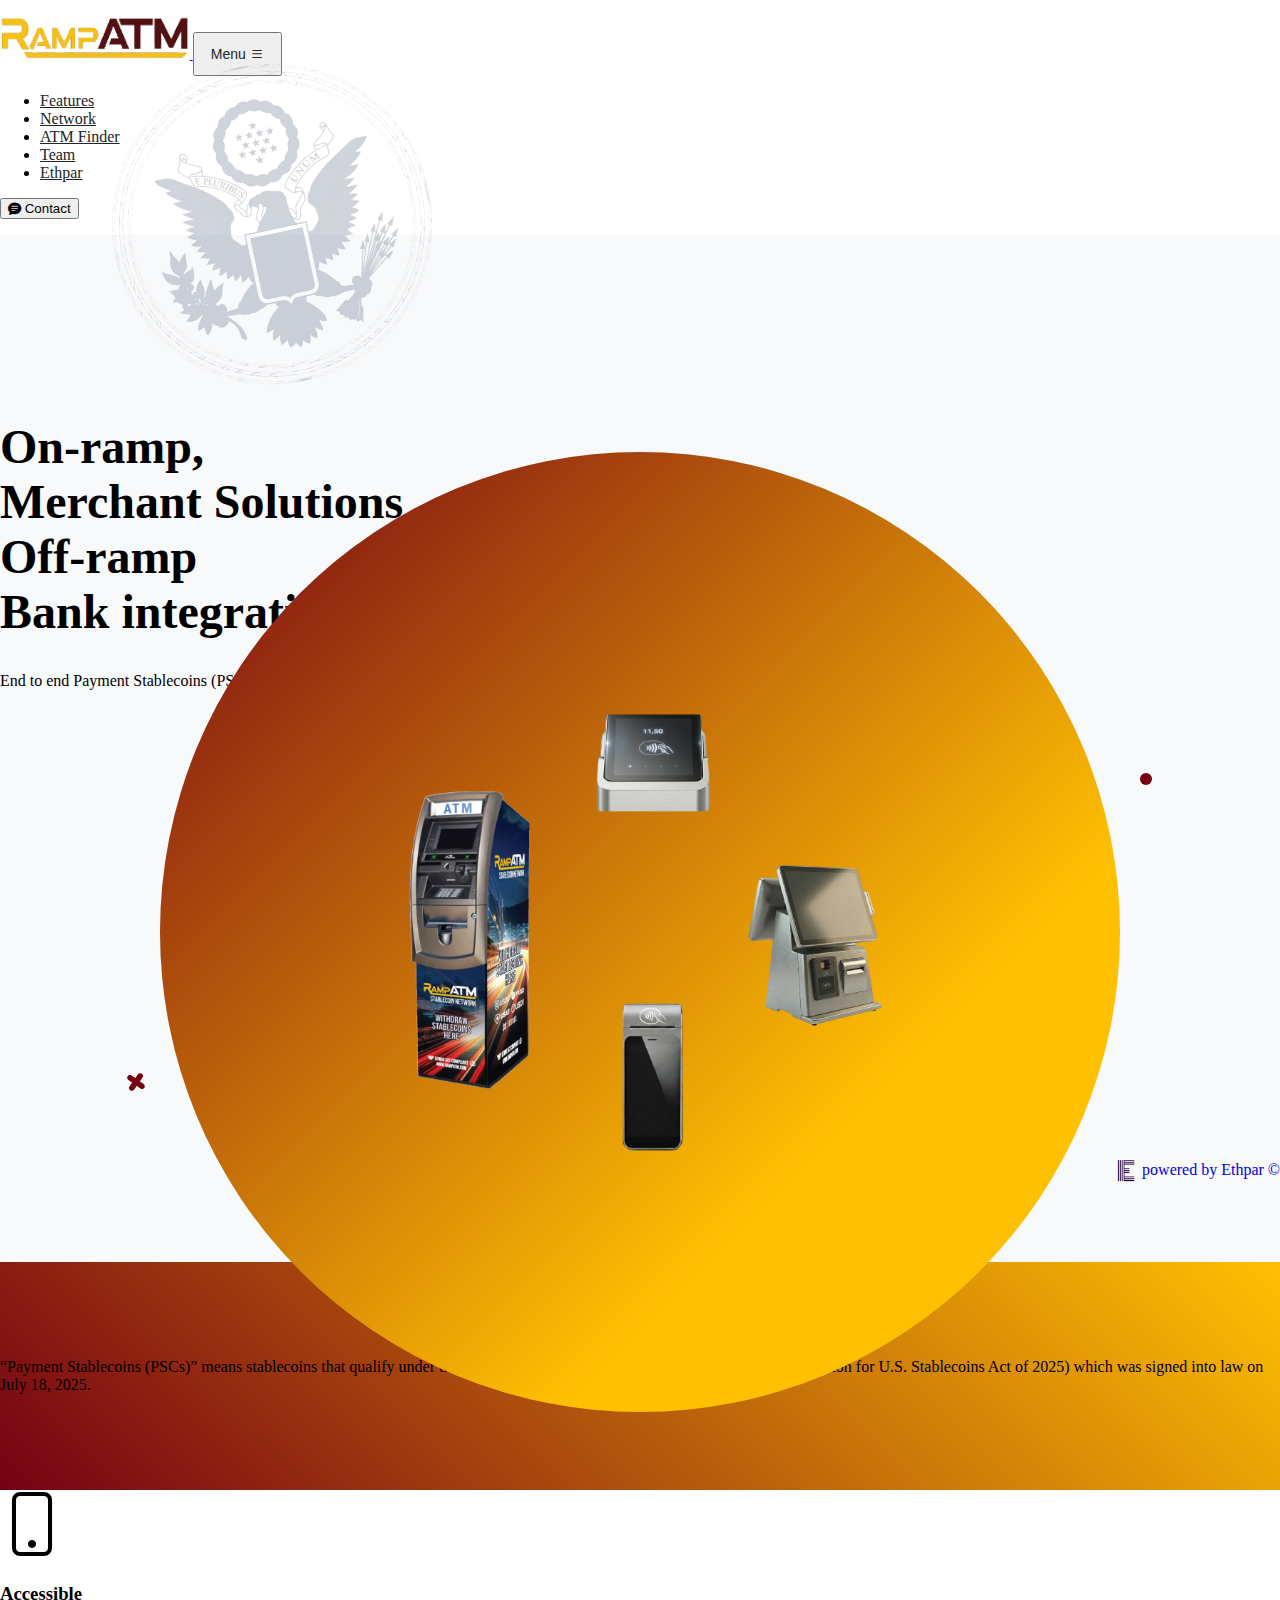
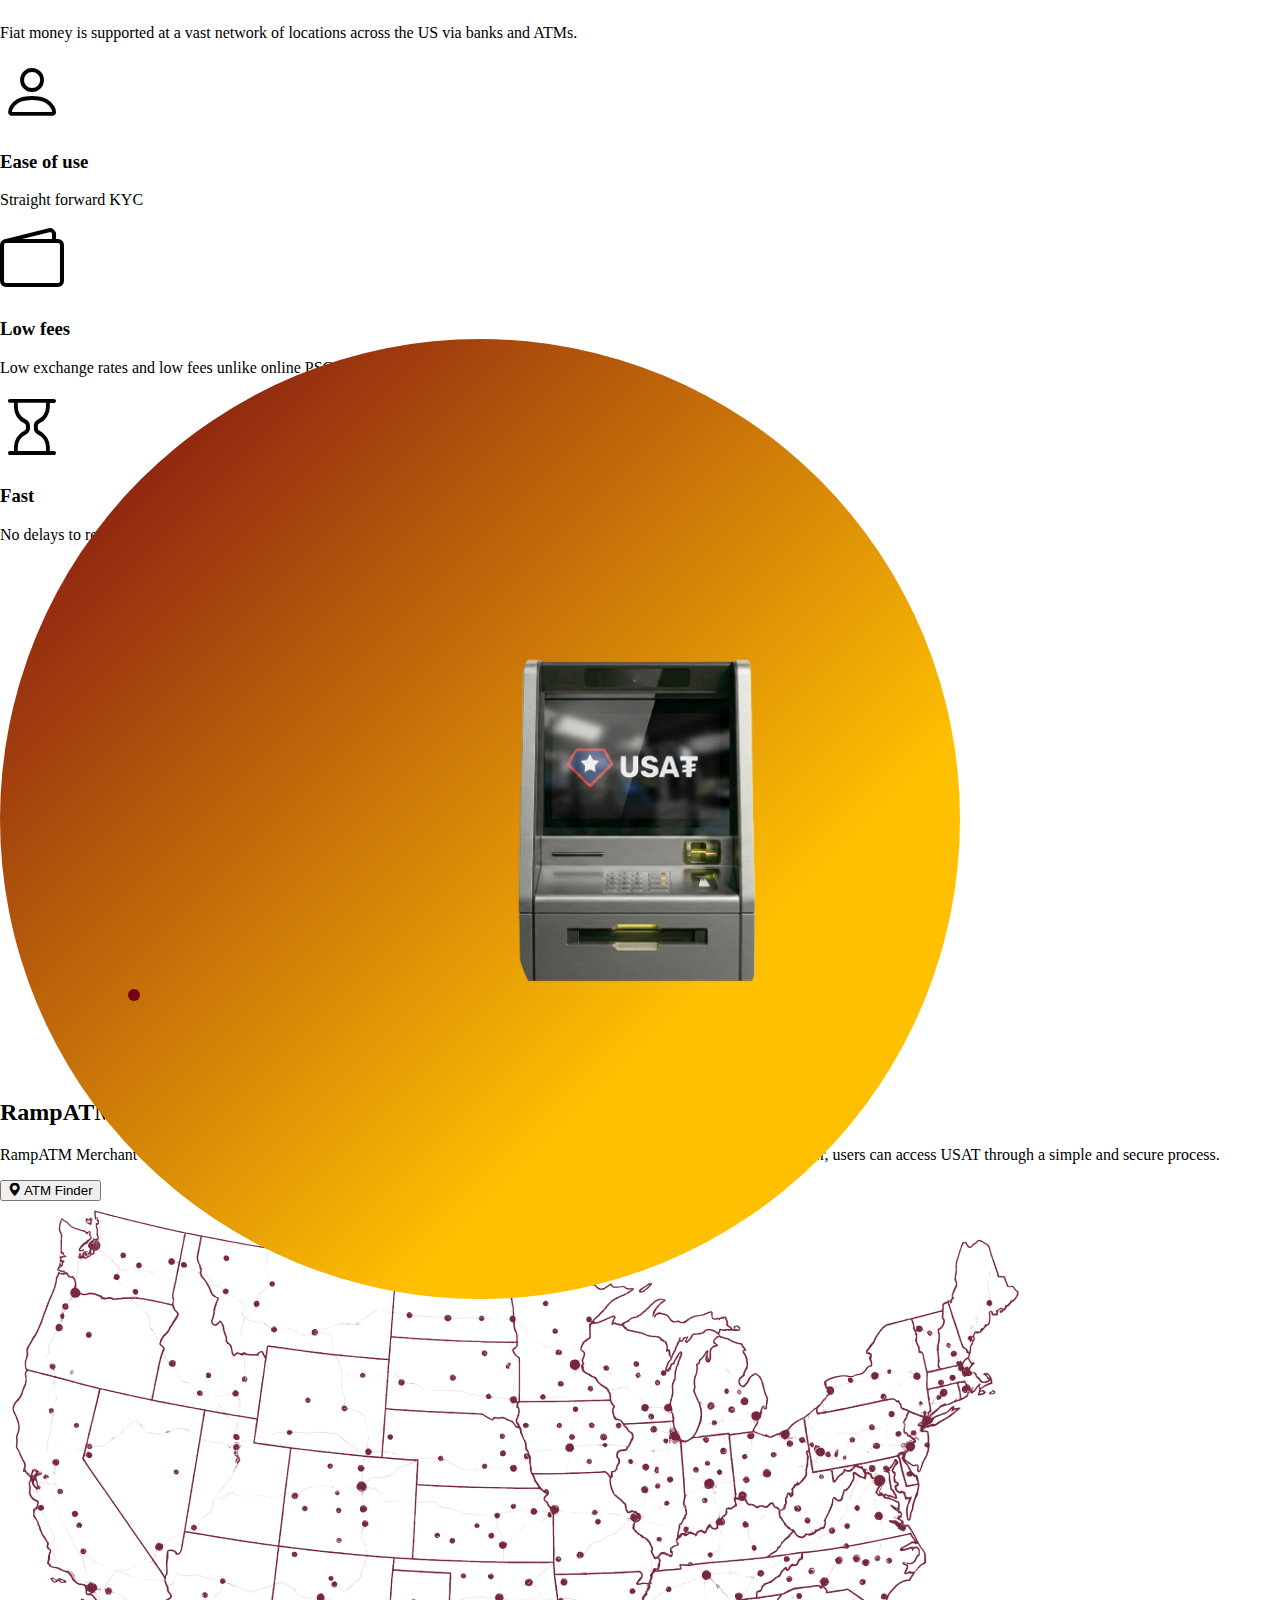
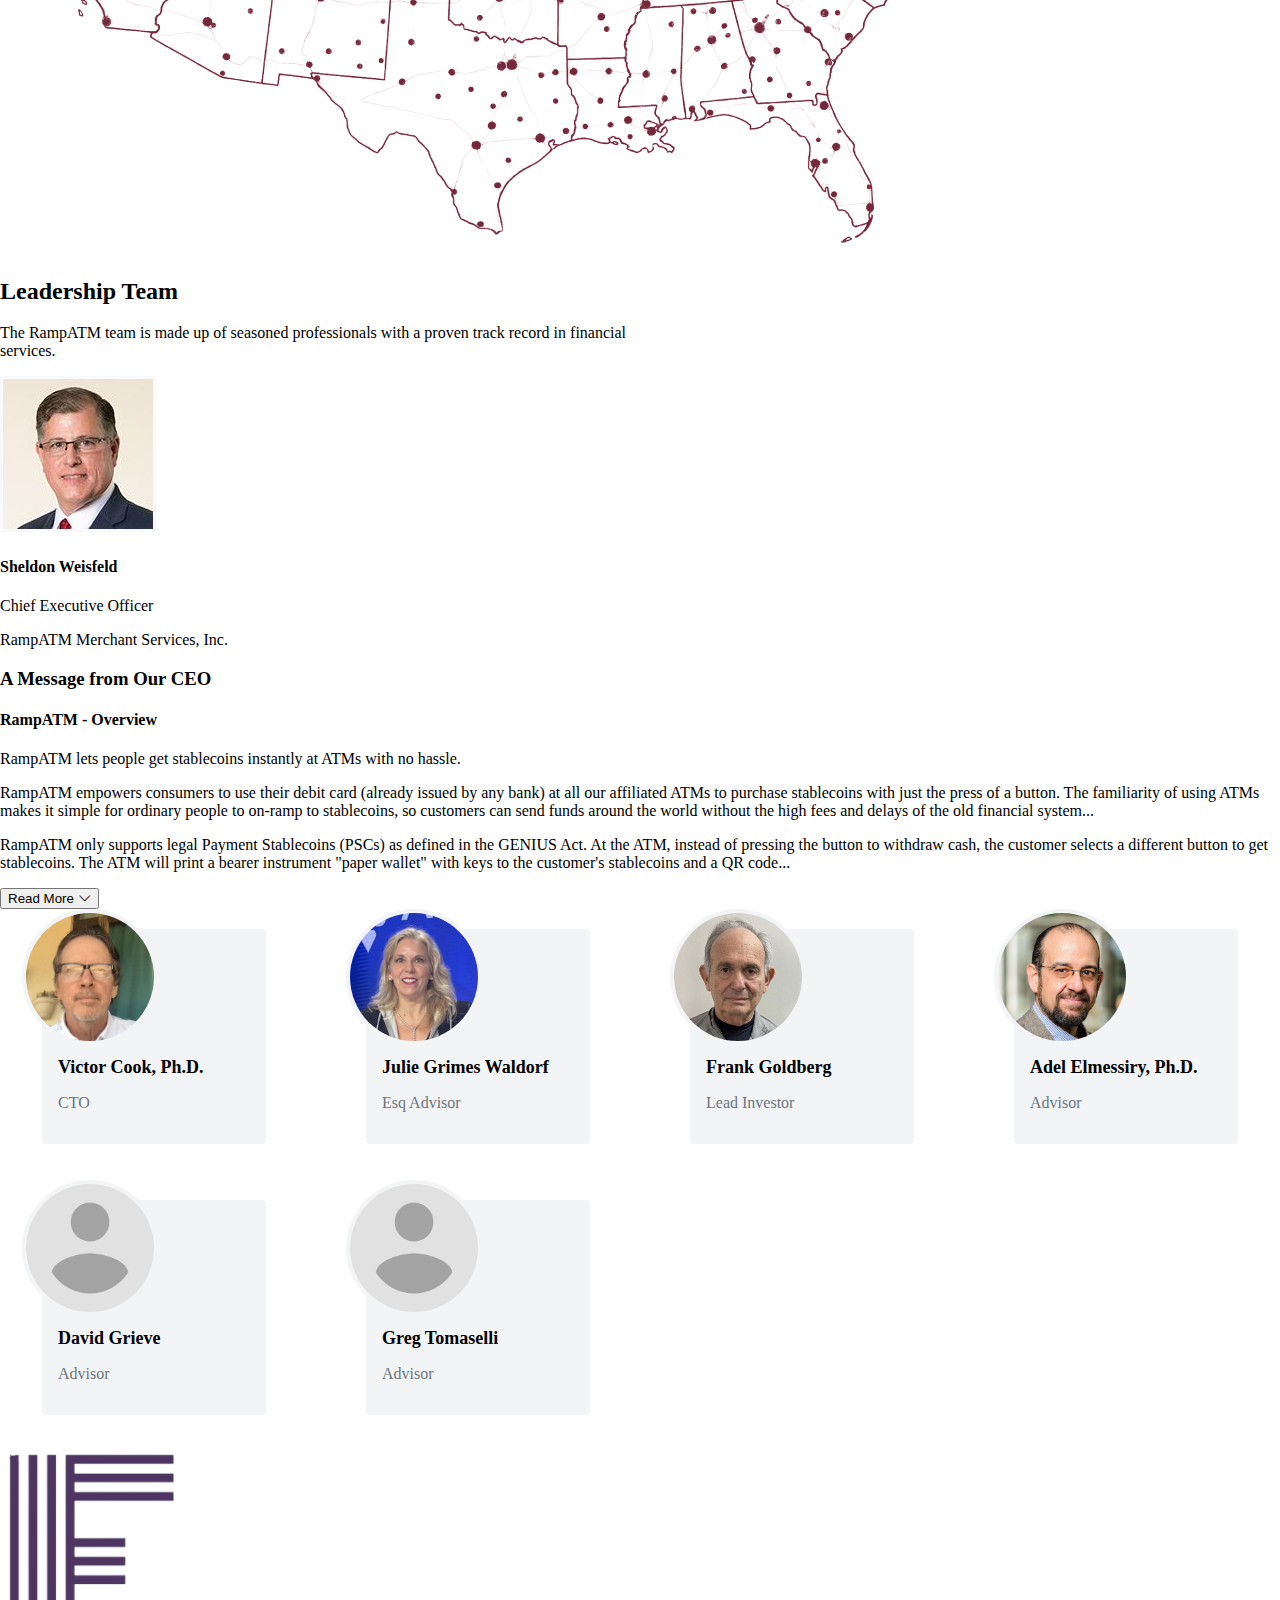
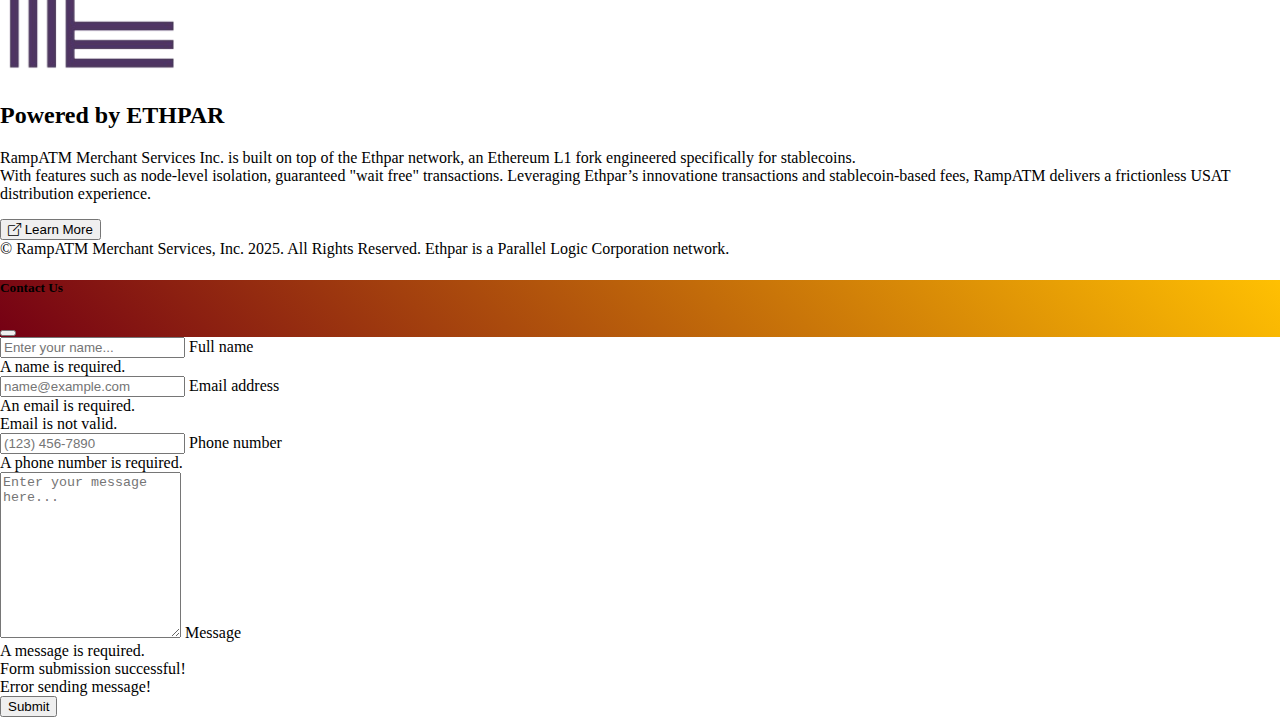
<file: preview.html>
<!DOCTYPE html>
<html lang="en">
    <head>
        <link rel="icon" type="image/x-icon" href="assets/img/favicon.ico" />
        <link rel="icon" type="image/png" href="assets/img/favicon.png" />

        <meta charset="utf-8" />
        <meta
            name="viewport"
            content="width=device-width, initial-scale=1, shrink-to-fit=no"
        />
        <meta name="description" content="" />
        <meta name="author" content="" />
        <link rel="icon" type="image/x-icon" href="assets/favicon.ico" />
        <title>RampATM Merchant Services Inc.</title>
        <link
            href="https://cdn.jsdelivr.net/npm/bootstrap-icons@1.5.0/font/bootstrap-icons.css"
            rel="stylesheet"
        />
        <link
            href="https://cdn.jsdelivr.net/npm/bootstrap@5.3.8/dist/css/bootstrap.min.css"
            rel="stylesheet"
            integrity="sha384-sRIl4kxILFvY47J16cr9ZwB07vP4J8+LH7qKQnuqkuIAvNWLzeN8tE5YBujZqJLB"
            crossorigin="anonymous"
        />
        <link href="css/index.css" rel="stylesheet" />
    </head>
    <body id="page-top">
        <!-- Navigation Bar -->
        <nav
            class="navbar navbar-expand-lg navbar-light fixed-top shadow-sm"
            id="mainNav"
        >
            <div class="container px-5">
                <a class="navbar-brand fw-bold" href="#page-top">
                    <img class="logo" src="assets/img/logo-text.png" />
                </a>
                <button
                    class="navbar-toggler"
                    type="button"
                    data-bs-toggle="collapse"
                    data-bs-target="#navbarResponsive"
                    aria-controls="navbarResponsive"
                    aria-expanded="false"
                    aria-label="Toggle navigation"
                >
                    Menu
                    <i class="bi-list"></i>
                </button>
                <div class="collapse navbar-collapse" id="navbarResponsive">
                    <ul class="navbar-nav ms-auto me-4 my-3 my-lg-0">
                        <li class="nav-item">
                            <a class="nav-link me-lg-3" href="#features"
                                >Features</a
                            >
                        </li>
                        <li class="nav-item">
                            <a class="nav-link me-lg-3" href="#network"
                                >Network</a
                            >
                        </li>
                        <li class="nav-item">
                            <a class="nav-link me-lg-3" href="atm-finder.html">ATM Finder</a>
                        </li>
                        <li class="nav-item">
                            <a class="nav-link me-lg-3" href="#team">Team</a>
                        </li>
                        <li class="nav-item">
                            <a class="nav-link me-lg-3" href="#ethpar"
                                >Ethpar</a
                            >
                        </li>
                    </ul>
                    <button
                        class="btn btn-primary rounded-pill px-3 mb-2 mb-lg-0"
                        data-bs-toggle="modal"
                        data-bs-target="#feedbackModal"
                    >
                        <span class="d-flex align-items-center">
                            <i class="bi-chat-text-fill me-2"></i>
                            <span class="small">Contact</span>
                        </span>
                    </button>
                </div>
            </div>
        </nav>

        <!-- Hero Section -->
        <header class="masthead">
            <div class="container px-5">
                <div class="row gx-5 align-items-center">
                    <div class="col-lg-6">
                        <div class="mb-5 mb-lg-0 text-center text-lg-start">
                            <h1
                                class="display-2 lh-1 mb-3"
                                style="font-size: 3em"
                            >
                                On-ramp,<br />Merchant Solutions<br />Off-ramp<br />Bank
                                integration
                            </h1>
                            <p class="lead fw-normal text-muted">
                                End to end Payment Stablecoins (PSC)
                                Distribution
                            </p>
                        </div>
                    </div>
                    <div class="col-lg-6">
                        <div class="masthead-device-mockup">
                            <svg
                                class="circle"
                                viewBox="0 0 100 100"
                                xmlns="http://www.w3.org/2000/svg"
                            >
                                <defs>
                                    <linearGradient
                                        id="circleGradient"
                                        gradientTransform="rotate(45)"
                                    >
                                        <stop
                                            class="gradient-start-color"
                                            offset="0%"
                                        ></stop>
                                        <stop
                                            class="gradient-end-color"
                                            offset="100%"
                                        ></stop>
                                    </linearGradient>
                                </defs>
                                <circle cx="50" cy="50" r="50"></circle>
                            </svg>
                            <svg
                                class="shape-1 d-none d-sm-block"
                                viewBox="0 0 240.83 240.83"
                                xmlns="http://www.w3.org/2000/svg"
                            >
                                <rect
                                    x="-32.54"
                                    y="78.39"
                                    width="305.92"
                                    height="84.05"
                                    rx="42.03"
                                    transform="translate(120.42 -49.88) rotate(45)"
                                ></rect>
                                <rect
                                    x="-32.54"
                                    y="78.39"
                                    width="305.92"
                                    height="84.05"
                                    rx="42.03"
                                    transform="translate(-49.88 120.42) rotate(-45)"
                                ></rect>
                            </svg>
                            <svg
                                class="shape-2 d-none d-sm-block"
                                viewBox="0 0 100 100"
                                xmlns="http://www.w3.org/2000/svg"
                            >
                                <circle cx="50" cy="50" r="50"></circle>
                            </svg>
                            <img
                                src="assets/img/hero.png"
                                style="
                                    z-index: 1;
                                    width: 500px;
                                    max-width: 80vw;
                                "
                            />
                        </div>
                    </div>
                    <div class="powered-by">
                        <img src="assets/img/ethpar-logo.png" />
                        <a class="text-muted" href="#ethpar">powered by Ethpar ©</a>
                    </div>
                </div>
            </div>
        </header>

        <!-- PSC Section -->
        <aside
            id="psc"
            class="text-center bg-gradient-primary-to-secondary position-relative overflow-hidden"
        >
            <div class="container px-5">
                <div class="row gx-5 justify-content-center">
                    <div class="col-xl-8">
                        <div
                            class="h4 fs-3 text-white mb-4 position-relative z-1 fw-normal"
                        >
                            “Payment Stablecoins (PSCs)” means stablecoins that
                            qualify under the GENIUS Act (Guiding and
                            Establishing National Innovation for U.S.
                            Stablecoins Act of 2025) which was signed into law
                            on July 18, 2025.
                        </div>
                    </div>
                </div>
            </div>
            <img class="usa-seal z-0" src="assets/img/usa-stamp.png" />
        </aside>

        <section id="features">
            <div class="container px-5">
                <div class="row gx-5 align-items-center">
                    <div class="col-lg-8 order-lg-1 mb-5 mb-lg-0">
                        <div class="container-fluid px-5">
                            <div class="row gx-5">
                                <div class="col-md-6 mb-5">
                                    <!-- Feature item-->
                                    <div class="text-center">
                                        <i
                                            class="bi-phone icon-feature text-gradient d-block mb-3"
                                        ></i>
                                        <h3 class="font-alt">Accessible</h3>
                                        <p class="text-muted mb-0">
                                            Fiat money is supported at a vast
                                            network of locations across the US
                                            via banks and ATMs.
                                        </p>
                                    </div>
                                </div>
                                <div class="col-md-6 mb-5">
                                    <!-- Feature item-->
                                    <div class="text-center">
                                        <i
                                            class="bi-person icon-feature text-gradient d-block mb-3"
                                        ></i>
                                        <h3 class="font-alt">Ease of use</h3>
                                        <p class="text-muted mb-0">
                                            Straight forward KYC
                                        </p>
                                    </div>
                                </div>
                            </div>
                            <div class="row">
                                <div class="col-md-6 mb-5 mb-md-0">
                                    <!-- Feature item-->
                                    <div class="text-center">
                                        <i
                                            class="bi-wallet2 icon-feature text-gradient d-block mb-3"
                                        ></i>
                                        <h3 class="font-alt">Low fees</h3>
                                        <p class="text-muted mb-0">
                                            Low exchange rates and low fees
                                            unlike online PSC
                                        </p>
                                    </div>
                                </div>
                                <div class="col-md-6">
                                    <!-- Feature item-->
                                    <div class="text-center">
                                        <i
                                            class="bi-hourglass icon-feature text-gradient d-block mb-3"
                                        ></i>
                                        <h3 class="font-alt">Fast</h3>
                                        <p class="text-muted mb-0">
                                            No delays to receive
                                        </p>
                                    </div>
                                </div>
                            </div>
                        </div>
                    </div>
                    <div class="col-lg-4 order-lg-0">
                        <!-- Features section device mockup-->
                        <div class="features-device-mockup">
                            <svg
                                class="circle"
                                viewBox="0 0 100 100"
                                xmlns="http://www.w3.org/2000/svg"
                            >
                                <defs>
                                    <linearGradient
                                        id="circleGradient"
                                        gradientTransform="rotate(45)"
                                    >
                                        <stop
                                            class="gradient-start-color"
                                            offset="0%"
                                        ></stop>
                                        <stop
                                            class="gradient-end-color"
                                            offset="100%"
                                        ></stop>
                                    </linearGradient>
                                </defs>
                                <circle cx="50" cy="50" r="50"></circle>
                            </svg>
                            <svg
                                class="shape-1 d-none d-sm-block"
                                viewBox="0 0 240.83 240.83"
                                xmlns="http://www.w3.org/2000/svg"
                            >
                                <rect
                                    x="-32.54"
                                    y="78.39"
                                    width="305.92"
                                    height="84.05"
                                    rx="42.03"
                                    transform="translate(120.42 -49.88) rotate(45)"
                                ></rect>
                                <rect
                                    x="-32.54"
                                    y="78.39"
                                    width="305.92"
                                    height="84.05"
                                    rx="42.03"
                                    transform="translate(-49.88 120.42) rotate(-45)"
                                ></rect>
                            </svg>
                            <svg
                                class="shape-2 d-none d-sm-block"
                                viewBox="0 0 100 100"
                                xmlns="http://www.w3.org/2000/svg"
                            >
                                <circle cx="50" cy="50" r="50"></circle>
                            </svg>
                            <img
                                src="assets/img/atm-front.png"
                                style="z-index: 1; width: 250px; padding: 29px"
                            />
                        </div>
                    </div>
                </div>
            </div>
        </section>

        <section class="bg-light" id="network">
            <div class="container px-5">
                <div
                    class="row gx-5 align-items-center justify-content-center justify-content-lg-between"
                >
                    <div class="col-12 col-lg-5">
                        <h2 class="display-4 lh-1 mb-4">RampATM Network</h2>
                        <p class="lead fw-normal text-muted mb-5 mb-lg-0">
                            RampATM Merchant Services, Inc. operates differently
                            from traditional BTMs. With verification handled
                            upstream by the issuer, users can access USAT
                            through a simple and secure process.
                        </p>
                        <div class="mt-4">
                            <a href="atm-finder.html">
                                <button class="btn btn-primary rounded-pill px-3 mb-2 mb-lg-0">
                                    <span class="d-flex align-items-center">
                                        <i class="bi-geo-alt-fill me-2"></i>
                                        <span class="small">ATM Finder</span>
                                    </span>
                                </button>
                            </a>
                        </div>
                    </div>
                    <div class="col-sm-8 col-md-6">
                        <div class="px-5 px-sm-0">
                            <img
                                class="img-fluid"
                                src="assets/img/service-locations-map.png"
                                alt="..."
                            />
                        </div>
                    </div>
                </div>
            </div>
        </section>

        <!-- Team section -->
        <section class="team" id="team">
            <div class="team-content container px-5">
                <h2 class="display-4 lh-1 mb-4">Leadership Team</h2>
                <p class="team-desc lead fw-normal text-muted mb-5">
                    The RampATM team is made up of seasoned professionals with a
                    proven track record in financial services.
                </p>
                
                <!-- CEO Message within Team Section -->
                <div class="ceo-message-section mb-5 p-4 bg-light rounded-3">
                    <div class="row gx-5 align-items-center">
                        <div class="col-lg-3 mb-4 mb-lg-0">
                            <div class="text-center">
                                <img 
                                    src="assets/img/team/sheldon.jpg" 
                                    alt="Sheldon Weisfeld, CEO"
                                    class="rounded-circle mb-3"
                                    style="width: 150px; height: 150px; object-fit: cover; border: 3px solid #f8f9fa;"
                                />
                                <h4 class="font-alt mb-1">Sheldon Weisfeld</h4>
                                <p class="text-muted small mb-0">Chief Executive Officer</p>
                                <p class="text-muted small mb-0">RampATM Merchant Services, Inc.</p>
                            </div>
                        </div>
                        <div class="col-lg-9">
                            <div class="ceo-message-content">
                                <h3 class="h4 mb-3">A Message from Our CEO</h3>
                                
                                <h4 class="h6 mb-2 text-primary">RampATM - Overview</h4>
                                
                                <div class="text-muted mb-3">
                                    <p class="mb-2">
                                        RampATM lets people get stablecoins instantly at ATMs with no hassle.
                                    </p>
                                    
                                    <div id="ceo-message-preview">
                                        <p class="mb-2">
                                            RampATM empowers consumers to use their debit card (already issued by any bank) at all our affiliated ATMs to purchase stablecoins with just the press of a button. The familiarity of using ATMs makes it simple for ordinary people to on-ramp to stablecoins, so customers can send funds around the world without the high fees and delays of the old financial system...
                                        </p>
                                        
                                        <p class="mb-2">
                                            RampATM only supports legal Payment Stablecoins (PSCs) as defined in the GENIUS Act. At the ATM, instead of pressing the button to withdraw cash, the customer selects a different button to get stablecoins. The ATM will print a bearer instrument "paper wallet" with keys to the customer's stablecoins and a QR code...
                                        </p>
                                    </div>
                                    
                                    <div id="ceo-message-full" style="display: none;">
                                        <p class="mb-2">
                                            RampATM empowers consumers to use their debit card (already issued by any bank) at all our affiliated ATMs to purchase stablecoins with just the press of a button. The familiarity of using ATMs makes it simple for ordinary people to on-ramp to stablecoins, so customers can send funds around the world without the high fees and delays of the old financial system, convert to bitcoin or any other digital asset and access endless DeFi opportunities.
                                        </p>
                                        
                                        <p class="mb-2">
                                            RampATM only supports legal Payment Stablecoins (PSCs) as defined in the GENIUS Act. At the ATM, instead of pressing the button to withdraw cash, the customer selects a different button to get stablecoins. The ATM will print a bearer instrument "paper wallet" with keys to the customer's stablecoins and a QR code. The customer can hold onto the bearer instrument like cash or use the QR code to transfer their stablecoins. No other method of on-ramping compares due to the widespread use and unique legal status of ATMs, with KYC (Know Your Customer documentation) already done by the bank that issued the debit card.
                                        </p>
                                        
                                        <p class="mb-2">
                                            RampATM accelerates mass adoption of stablecoins by removing barriers to customer acquisition for stablecoin issuers, wallets and exchanges, lowering costs and increasing speed/efficiency.
                                        </p>
                                        
                                        <p class="mb-2">
                                            In addition to our unique consumer ATM strategy, RampATM Merchant Services (RMS) has developed a gateway for transaction processing for businesses to accept stablecoins, reducing their high Visa/MasterCard transaction fees by as much as 88%. As part of our go-to market strategy, RMS has developed and runs on a high-speed Layer 1 Blockchain ETHPAR, purpose-built for Payment Stablecoin settlements. The ETHPAR whitepaper can be found at <a href="https://www.ethpar.com" target="_blank" class="text-primary">www.ethpar.com</a>.
                                        </p>
                                        
                                        <p class="mb-2">
                                            If your stablecoin partners with RampATM, we will help fulfill their patriotic duty to provide access in thousands of locations, becoming the dominant Payment Stablecoin. RampATM will drive mass market adoption and reduce barriers to entry.
                                        </p>
                                        
                                        <p class="mb-2">
                                            If you think of other beneficial partnerships for RampATM, we invite you to make additional introductions.
                                        </p>
                                    </div>
                                    
                                    <button class="btn btn-outline-primary btn-sm" id="read-more-btn" onclick="toggleCeoMessage()">
                                        <span id="read-more-text">Read More</span>
                                        <i class="bi bi-chevron-down ms-1" id="read-more-icon"></i>
                                    </button>
                                </div>
                            </div>
                        </div>
                    </div>
                </div>
                <div class="team-grid">
                    <div class="member">
                        <img
                            src="assets/img/team/victor.jpg"
                            alt="Victor Cook"
                        />
                        <h4 class="member-name">Victor Cook, Ph.D.</h4>
                        <p class="member-role">CTO</p>
                    </div>

                    <div class="member">
                        <img
                            src="assets/img/team/julie.jpg"
                            alt="Julie Grimes Waldorf"
                        />
                        <h4 class="member-name">Julie Grimes Waldorf</h4>
                        <p class="member-role">Esq Advisor</p>
                    </div>

                    <div class="member">
                        <img
                            src="assets/img/team/frank.jpg"
                            alt="Frank Goldberg"
                        />
                        <h4 class="member-name">Frank Goldberg</h4>
                        <p class="member-role">Lead Investor</p>
                    </div>

                    <div class="member">
                        <img
                            src="assets/img/team/adel.jpg"
                            alt="Adel Elmessiry, Ph.D."
                        />
                        <h4 class="member-name">Adel Elmessiry, Ph.D.</h4>
                        <p class="member-role">Advisor</p>
                    </div>

                    <div class="member">
                        <img
                            src="assets/img/team/placeholder.png"
                            alt="David Grieve"
                        />
                        <h4 class="member-name">David Grieve</h4>
                        <p class="member-role">Advisor</p>
                    </div>

                    <div class="member">
                        <img
                            src="assets/img/team/placeholder.png"
                            alt="Greg Tomaselli"
                        />
                        <h4 class="member-name">Greg Tomaselli</h4>
                        <p class="member-role">Advisor</p>
                    </div>
                </div>
            </div>
        </section>

        <!-- ETHPAR Section -->
        <section class="bg-light py-5" id="ethpar">
            <div class="container px-4">
                <div
                    class="row gx-5 align-items-center justify-content-center justify-content-lg-between"
                >
                    <div
                        class="col-10 col-sm-8 col-md-6 col-lg-5 mb-4 mb-lg-0 text-center"
                    >
                        <img
                            class="ethpar-mascot img-fluid"
                            src="assets/img/ethpar-logo.png"
                            alt="Ethpar network illustration"
                        />
                    </div>

                    <div
                        class="col-12 col-md-10 col-lg-6 text-center text-lg-start"
                    >
                        <h2 class="display-4 lh-1 mb-4">Powered by ETHPAR</h2>
                        <p class="lead fw-normal text-muted mb-4 mb-lg-0">
                            RampATM Merchant Services Inc. is built on top of
                            the Ethpar network, an Ethereum L1 fork engineered
                            specifically for stablecoins.
                            <br />With features such as node-level isolation,
                            guaranteed "wait free" transactions. Leveraging
                            Ethpar’s innovatione transactions and
                            stablecoin-based fees, RampATM delivers a
                            frictionless USAT distribution experience.
                        </p>

                        <a href="https://www.ethpar.com/" target="_blank">
                            <button
                                class="btn btn-secondary rounded-pill px-3 mt-4"
                            >
                                <span class="d-flex align-items-center">
                                    <i
                                        class="bi bi-box-arrow-up-right me-2"
                                    ></i>
                                    <span class="small">Learn More</span>
                                </span>
                            </button>
                        </a>
                    </div>
                </div>
            </div>
        </section>

        <!-- Footer-->
        <footer class="bg-black text-center py-5">
            <div class="container px-5">
                <div class="text-white-50 small">
                    <div class="mb-2">
                        &copy; RampATM Merchant Services, Inc. 2025. All Rights
                        Reserved. Ethpar is a Parallel Logic Corporation
                        network.
                    </div>
                </div>
            </div>
        </footer>

        <!-- Feedback Modal-->
        <div
            class="modal fade"
            id="feedbackModal"
            tabindex="-1"
            aria-labelledby="feedbackModalLabel"
            aria-hidden="true"
        >
            <div class="modal-dialog modal-dialog-centered">
                <div class="modal-content">
                    <div
                        class="modal-header bg-gradient-primary-to-secondary p-4"
                    >
                        <h5
                            class="modal-title font-alt text-white"
                            id="feedbackModalLabel"
                        >
                            Contact Us
                        </h5>
                        <button
                            class="btn-close btn-close-white"
                            type="button"
                            data-bs-dismiss="modal"
                            aria-label="Close"
                        ></button>
                    </div>
                    <div class="modal-body border-0 p-4">
                        <form id="contactForm">
                            <!-- Name input-->
                            <div class="form-floating mb-3">
                                <input
                                    class="form-control"
                                    id="name"
                                    type="text"
                                    placeholder="Enter your name..."
                                    data-sb-validations="required"
                                />
                                <label for="name">Full name</label>
                                <div
                                    class="invalid-feedback"
                                    data-sb-feedback="name:required"
                                >
                                    A name is required.
                                </div>
                            </div>
                            <div class="form-floating mb-3">
                                <input
                                    class="form-control"
                                    id="email"
                                    type="email"
                                    placeholder="name@example.com"
                                    data-sb-validations="required,email"
                                />
                                <label for="email">Email address</label>
                                <div
                                    class="invalid-feedback"
                                    data-sb-feedback="email:required"
                                >
                                    An email is required.
                                </div>
                                <div
                                    class="invalid-feedback"
                                    data-sb-feedback="email:email"
                                >
                                    Email is not valid.
                                </div>
                            </div>
                            <!-- Phone number input-->
                            <div class="form-floating mb-3">
                                <input
                                    class="form-control"
                                    id="phone"
                                    type="tel"
                                    placeholder="(123) 456-7890"
                                    data-sb-validations="required"
                                />
                                <label for="phone">Phone number</label>
                                <div
                                    class="invalid-feedback"
                                    data-sb-feedback="phone:required"
                                >
                                    A phone number is required.
                                </div>
                            </div>
                            <!-- Message input-->
                            <div class="form-floating mb-3">
                                <textarea
                                    class="form-control"
                                    id="message"
                                    type="text"
                                    placeholder="Enter your message here..."
                                    style="height: 10rem"
                                    data-sb-validations="required"
                                ></textarea>
                                <label for="message">Message</label>
                                <div
                                    class="invalid-feedback"
                                    data-sb-feedback="message:required"
                                >
                                    A message is required.
                                </div>
                            </div>
                            <!-- Submit success message-->
                            <div class="d-none" id="submitSuccessMessage">
                                <div class="text-center mb-3">
                                    <div class="fw-bolder">
                                        Form submission successful!
                                    </div>
                                </div>
                            </div>
                            <!-- Submit error message-->
                            <div class="d-none" id="submitErrorMessage">
                                <div class="text-center text-danger mb-3">
                                    Error sending message!
                                </div>
                            </div>
                            <!-- Submit Button-->
                            <div class="d-grid">
                                <button
                                    class="btn btn-primary rounded-pill btn-lg"
                                    id="submitButton"
                                    type="submit"
                                >
                                    Submit
                                </button>
                            </div>
                        </form>
                    </div>
                </div>
            </div>
        </div>

        <!-- Bootstrap core JS-->
        <script
            src="https://cdn.jsdelivr.net/npm/bootstrap@5.3.8/dist/js/bootstrap.bundle.min.js"
            integrity="sha384-FKyoEForCGlyvwx9Hj09JcYn3nv7wiPVlz7YYwJrWVcXK/BmnVDxM+D2scQbITxI"
            crossorigin="anonymous"
        ></script>

        <!-- Core theme JS-->
        <script src="js/scripts.js"></script>
        
        <!-- CEO Message Toggle Script -->
        <script>
            function toggleCeoMessage() {
                const preview = document.getElementById('ceo-message-preview');
                const full = document.getElementById('ceo-message-full');
                const buttonText = document.getElementById('read-more-text');
                const buttonIcon = document.getElementById('read-more-icon');
                
                if (full.style.display === 'none') {
                    // Show full message
                    preview.style.display = 'none';
                    full.style.display = 'block';
                    buttonText.textContent = 'Read Less';
                    buttonIcon.className = 'bi bi-chevron-up ms-1';
                } else {
                    // Show preview
                    preview.style.display = 'block';
                    full.style.display = 'none';
                    buttonText.textContent = 'Read More';
                    buttonIcon.className = 'bi bi-chevron-down ms-1';
                }
            }
        </script>
    </body>
</html>
</file>
<file: css/index.css>
@charset "UTF-8";
@import './aptos.css';

:root {
    --bs-primary: #750014;
    --bs-secondary: #ffc002;
    
}

.btn {
  --bs-btn-hover-bg: #750014;
}

.btn-primary {
    --bs-btn-bg: #750014;
    --bs-btn-border-color: #750014;
    --bs-btn-hover-bg: #680011;
    --bs-btn-hover-border-color: #750014;
    --bs-btn-active-bg: #750014;
    --bs-btn-active-border-color: #750014;
}

.btn-outline-primary {
  --bs-btn-color: #750014;
  --bs-btn-border-color: #750014;
}

:root {
    --bs-font-sans-serif: Aptos, system-ui, -apple-system, 'Segoe UI', Roboto,
        'Helvetica Neue', 'Noto Sans', 'Liberation Sans', Arial, sans-serif,
        'Apple Color Emoji', 'Segoe UI Emoji', 'Segoe UI Symbol',
        'Noto Color Emoji';
    --bs-font-monospace: 'Aptos Mono', SFMono-Regular, Menlo, Monaco, Consolas,
        'Liberation Mono', 'Courier New', monospace;
    --bs-body-font-family: 'Aptos', Mulish, -apple-system, BlinkMacSystemFont,
        Segoe UI, Roboto, Helvetica Neue, Arial, sans-serif, Apple Color Emoji,
        Segoe UI Emoji, Segoe UI Symbol, Noto Color Emoji;
}


body {
    margin: 0;
}

.bg-gradient-primary-to-secondary {
    background: linear-gradient(45deg, #750014, #ffc002) !important;
}


#mainNav {
    padding-top: 1rem;
    padding-bottom: 1rem;
    background-color: #fff;
}
#mainNav .logo {
    height: 2.7rem;
    width: fit-content;
    object-fit: contain;
}
#mainNav .navbar-brand {
    font-family: 'Aptos', 'Kanit', -apple-system, BlinkMacSystemFont, 'Segoe UI', Roboto,
        'Helvetica Neue', Arial, sans-serif, 'Apple Color Emoji',
        'Segoe UI Emoji', 'Segoe UI Symbol', 'Noto Color Emoji';
}
#mainNav .navbar-brand:hover,
#mainNav .navbar-brand:active {
    color: #750014;
}
#mainNav .navbar-toggler {
    font-size: 0.875rem;
    padding: 0.75rem 1rem;
    color: #212529;
}
#mainNav .navbar-nav .nav-item .nav-link {
    color: #212529;
}
#mainNav .navbar-nav .nav-item .nav-link:hover {
    color: #6c757d;
}

.icon-feature {
    font-size: 4rem;
}

.features-device-mockup {
    display: flex;
    align-items: center;
    justify-content: center;
    position: relative;
}
.features-device-mockup .circle {
    position: absolute;
    left: 0;
    fill: url(#circleGradient);
    width: 70%;
    display: none;
}
.features-device-mockup .circle .gradient-start-color {
    stop-color: #750014;
}
.features-device-mockup .circle .gradient-end-color {
    stop-color: #ffc002;
}
.features-device-mockup .shape-1 {
    position: absolute;
    height: 1rem;
    width: 1rem;
    transform: rotate(10deg);
    fill: #750014;
    top: 15%;
    right: 10%;
}
.features-device-mockup .shape-2 {
    position: absolute;
    height: 0.75rem;
    width: 0.75rem;
    fill: #750014;
    bottom: 15%;
    left: 10%;
}
.features-device-mockup .device-wrapper {
    max-width: 10rem;
}

@media (min-width: 576px) {
    .features-device-mockup .circle {
        width: 70%;
        display: block;
        left: auto;
    }
    .features-device-mockup .device-wrapper {
        max-width: 12.5rem;
    }
}
@media (min-width: 768px) {
    .features-device-mockup .circle {
        width: 60%;
        left: auto;
    }
    .features-device-mockup .device-wrapper {
        max-width: 15rem;
    }
}
@media (min-width: 992px) {
    .features-device-mockup .circle {
        width: 90%;
        left: -25%;
    }
    .features-device-mockup .shape-1 {
        top: 5%;
        right: -15%;
    }
    .features-device-mockup .shape-2 {
        bottom: 10%;
        left: -10%;
    }
    .features-device-mockup .device-wrapper {
        max-width: 15rem;
        margin-left: auto;
    }
}
@media (min-width: 1200px) {
    .features-device-mockup .circle {
        width: 75%;
        left: 0;
    }
    .features-device-mockup .shape-2 {
        bottom: 15%;
        left: 10%;
    }
    .features-device-mockup .device-wrapper {
        max-width: 15rem;
    }
}
@media (min-width: 1400px) {
    .features-device-mockup .circle {
        width: 80%;
        left: 0;
    }
    .features-device-mockup .device-wrapper {
        max-width: 17rem;
    }
}
footer a {
    color: rgba(255, 255, 255, 0.5);
    text-decoration: none;
}
footer a:hover,
footer a:active,
footer a:focus {
    color: rgba(255, 255, 255, 0.75);
    text-decoration: underline;
}

.masthead {
    background-color: #f8f9fa;
    padding-top: 9.5rem;
    padding-bottom: 5rem;
}
.masthead .masthead-device-mockup {
    display: flex;
    align-items: center;
    justify-content: center;
    position: relative;
}
.masthead .masthead-device-mockup .circle {
    position: absolute;
    fill: url(#circleGradient);
    width: 70%;
    display: none;
}
.masthead .masthead-device-mockup .circle .gradient-start-color {
    stop-color: #750014;
}
.masthead .masthead-device-mockup .circle .gradient-end-color {
    stop-color: #ffc002;
}
.masthead .masthead-device-mockup .shape-1 {
    position: absolute;
    height: 1rem;
    width: 1rem;
    transform: rotate(-10deg);
    fill: #750014;
    bottom: 15%;
    left: 10%;
}
.masthead .masthead-device-mockup .shape-2 {
    position: absolute;
    height: 0.75rem;
    width: 0.75rem;
    fill: #750014;
    top: 15%;
    right: 10%;
}
.masthead .masthead-device-mockup .device-wrapper {
    max-width: 10rem;
}
.masthead .powered-by {
    display: flex;
    align-items: center;
    justify-content: flex-end;
}
.masthead .powered-by a {
    text-decoration: none;
}
.masthead .powered-by a:hover {
    color: inherit;
}
.masthead .powered-by img {
    width: 1.5rem;
    height: 1.5rem;
    margin-right: 4px;
    object-fit: contain;
}

@media (min-width: 576px) {
    .masthead .masthead-device-mockup .circle {
        width: 70%;
        display: block;
    }
    .masthead .masthead-device-mockup .device-wrapper {
        max-width: 12.5rem;
    }
}
@media (min-width: 768px) {
    .masthead .masthead-device-mockup .circle {
        width: 60%;
    }
    .masthead .masthead-device-mockup .device-wrapper {
        max-width: 15rem;
    }
}
@media (min-width: 992px) {
    .masthead .masthead-device-mockup .circle {
        width: 90%;
    }
    .masthead .masthead-device-mockup .device-wrapper {
        max-width: 15rem;
    }
}
@media (min-width: 1200px) {
    .masthead .masthead-device-mockup .circle {
        width: 75%;
    }
    .masthead .masthead-device-mockup .device-wrapper {
        max-width: 15rem;
    }
}
@media (min-width: 1400px) {
    .masthead .masthead-device-mockup .circle {
        width: 70%;
    }
    .masthead .masthead-device-mockup .device-wrapper {
        max-width: 17rem;
    }
}

/* PSC Section */
#psc {
    padding-top: 6rem;
    padding-bottom: 6rem;
}

.usa-seal {
    position: absolute;
    width: 20rem;
    height: 20rem;
    transform: rotate(-12deg);
    top: 4rem;
    left: 7rem;
    opacity: 0.2;
}

/* Team Section */
.team-grid {
    display: grid;
    gap: 1rem; /* gap-4 */
    grid-template-columns: repeat(1, 1fr); /* grid-cols-1 */
    justify-items: center;
}

.team-desc {
    max-width: 640px;   
}

.member {
    background-color: #f3f4f6;
    border-radius: 0.25rem;
    width: 12rem;
    padding-bottom: 1rem;
    display: flex;
    flex-direction: column;
    margin: 1.25rem;
    min-width: 14rem;
}

.member img {
    width: 8rem;
    height: 8rem;
    object-fit: cover;
    border-radius: 9999px;
    margin-top: -1.25rem;
    margin-left: -1.25rem;
    border: 4px solid #f3f4f6;
}

.member-name {
    margin-top: 0.75rem;
    margin-bottom: 0;
    text-align: left;
    padding-left: 1rem;
    padding-right: 1rem;
    font-size: 1.125rem;
}

.member-role {
    color: #6c757d;
    text-align: left;
    padding-left: 1rem;
    padding-right: 1rem;
}

@media (min-width: 640px) {
    .team-grid {
        grid-template-columns: repeat(2, 1fr);
    }
}

@media (min-width: 768px) {
    .team-grid {
        grid-template-columns: repeat(3, 1fr);
    }
}

@media (min-width: 1024px) {
    .team-grid {
        grid-template-columns: repeat(4, 1fr);
    }
}

.ethpar-mascot {
    width: 180px;
    height: auto;
    object-fit: contain;
    max-width: 85%;
    opacity: 0.8;
}
</file>
